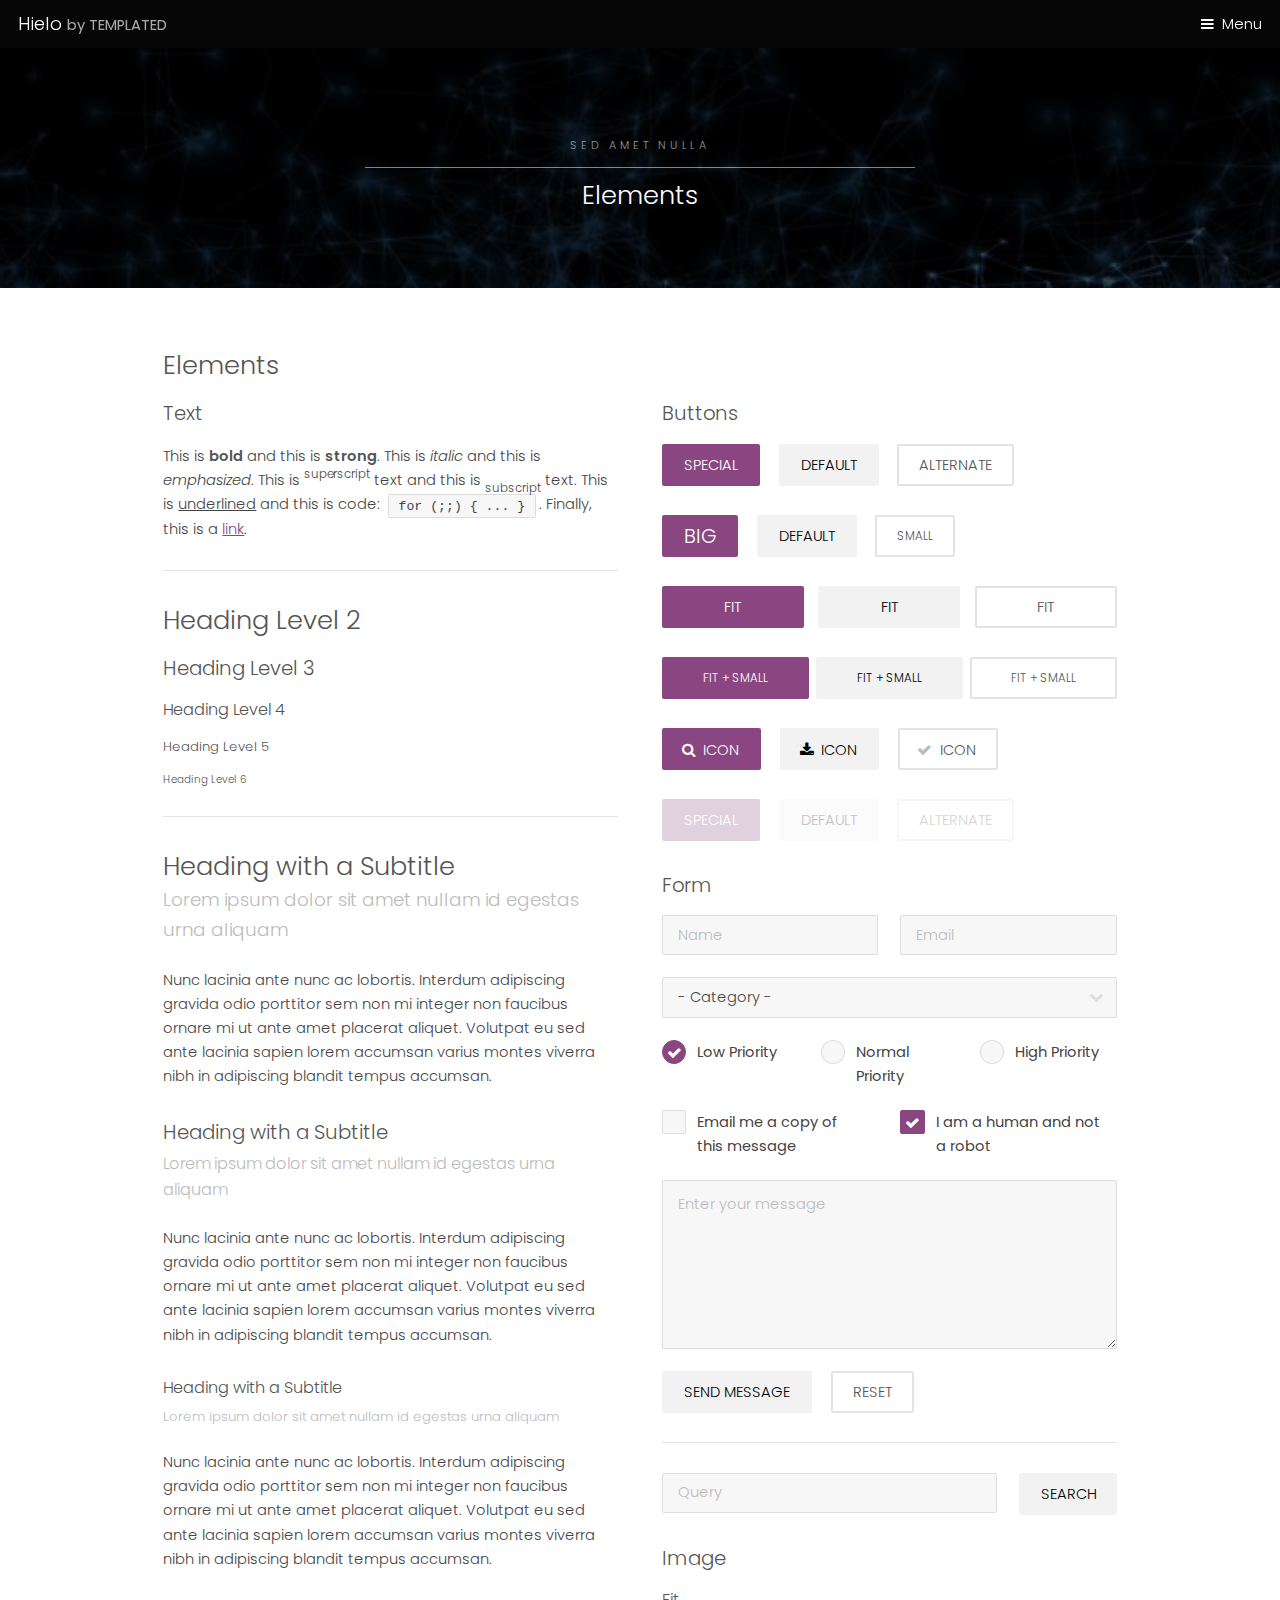
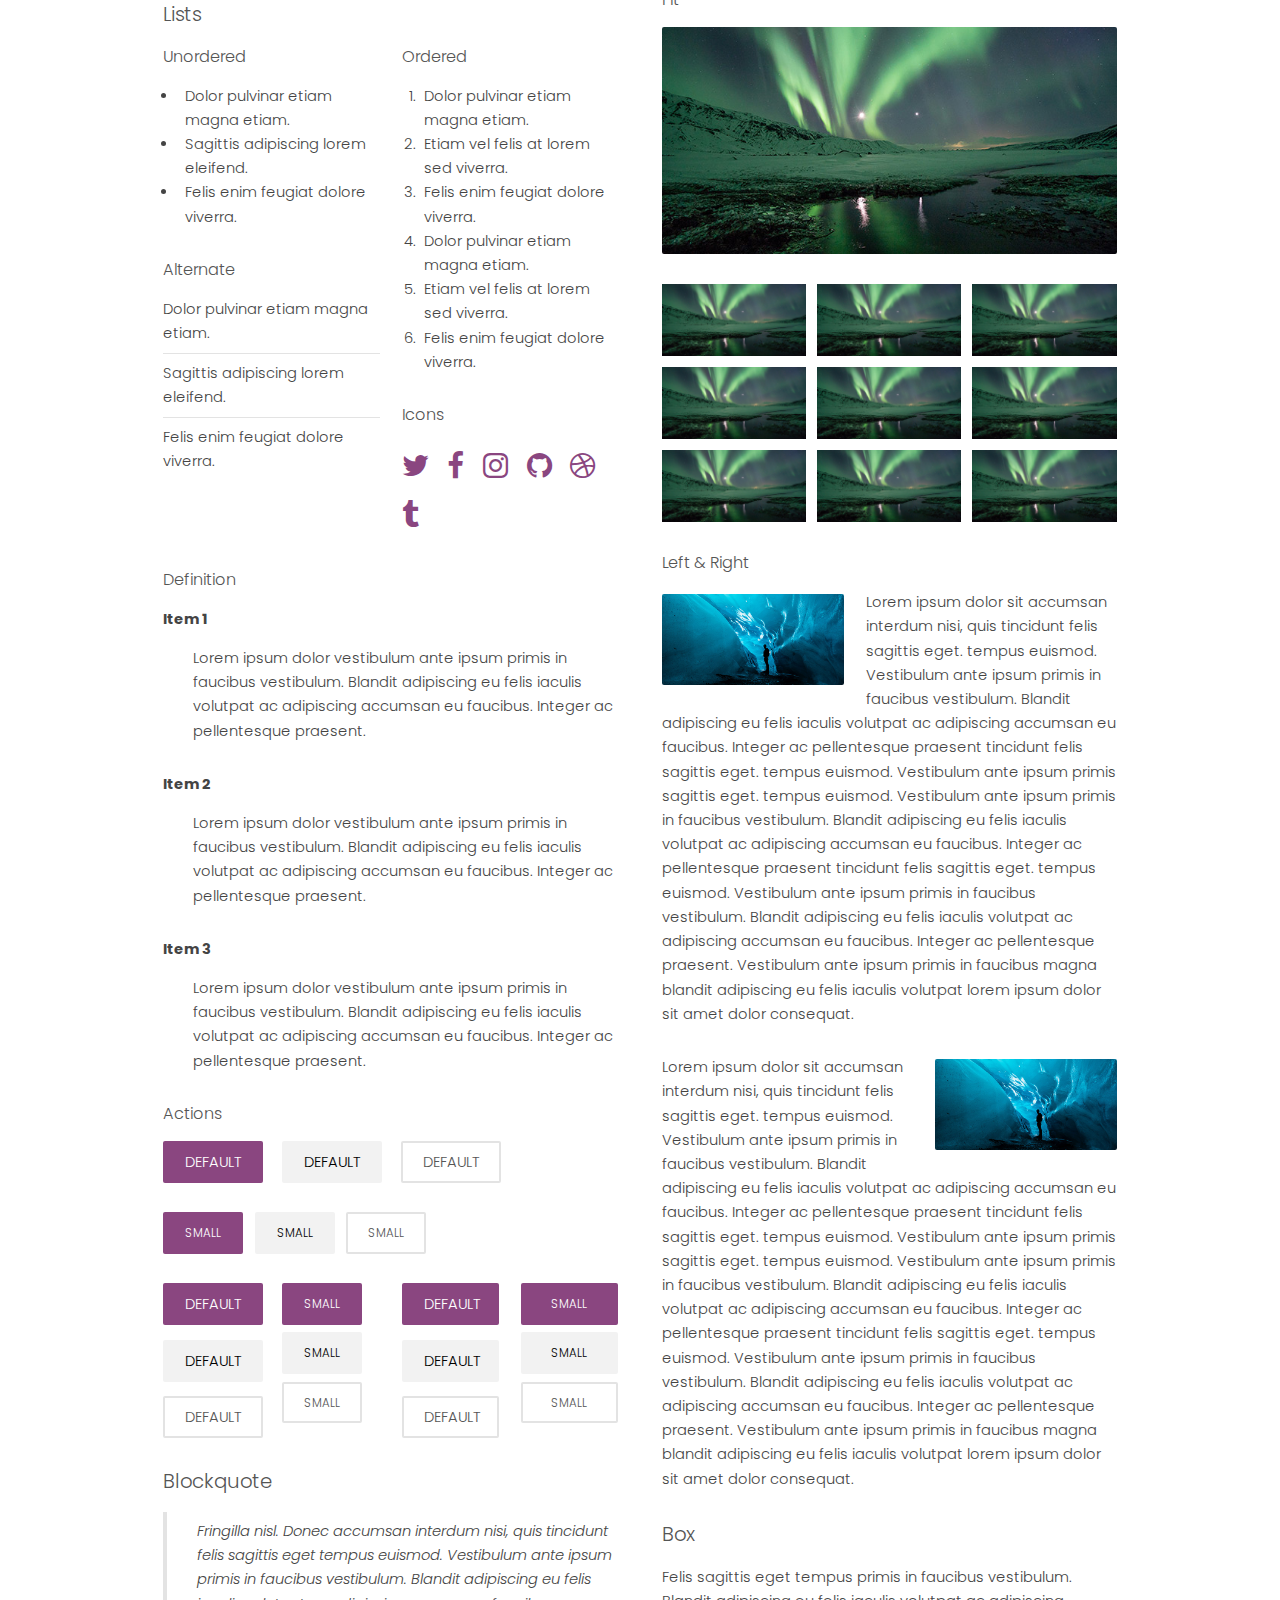
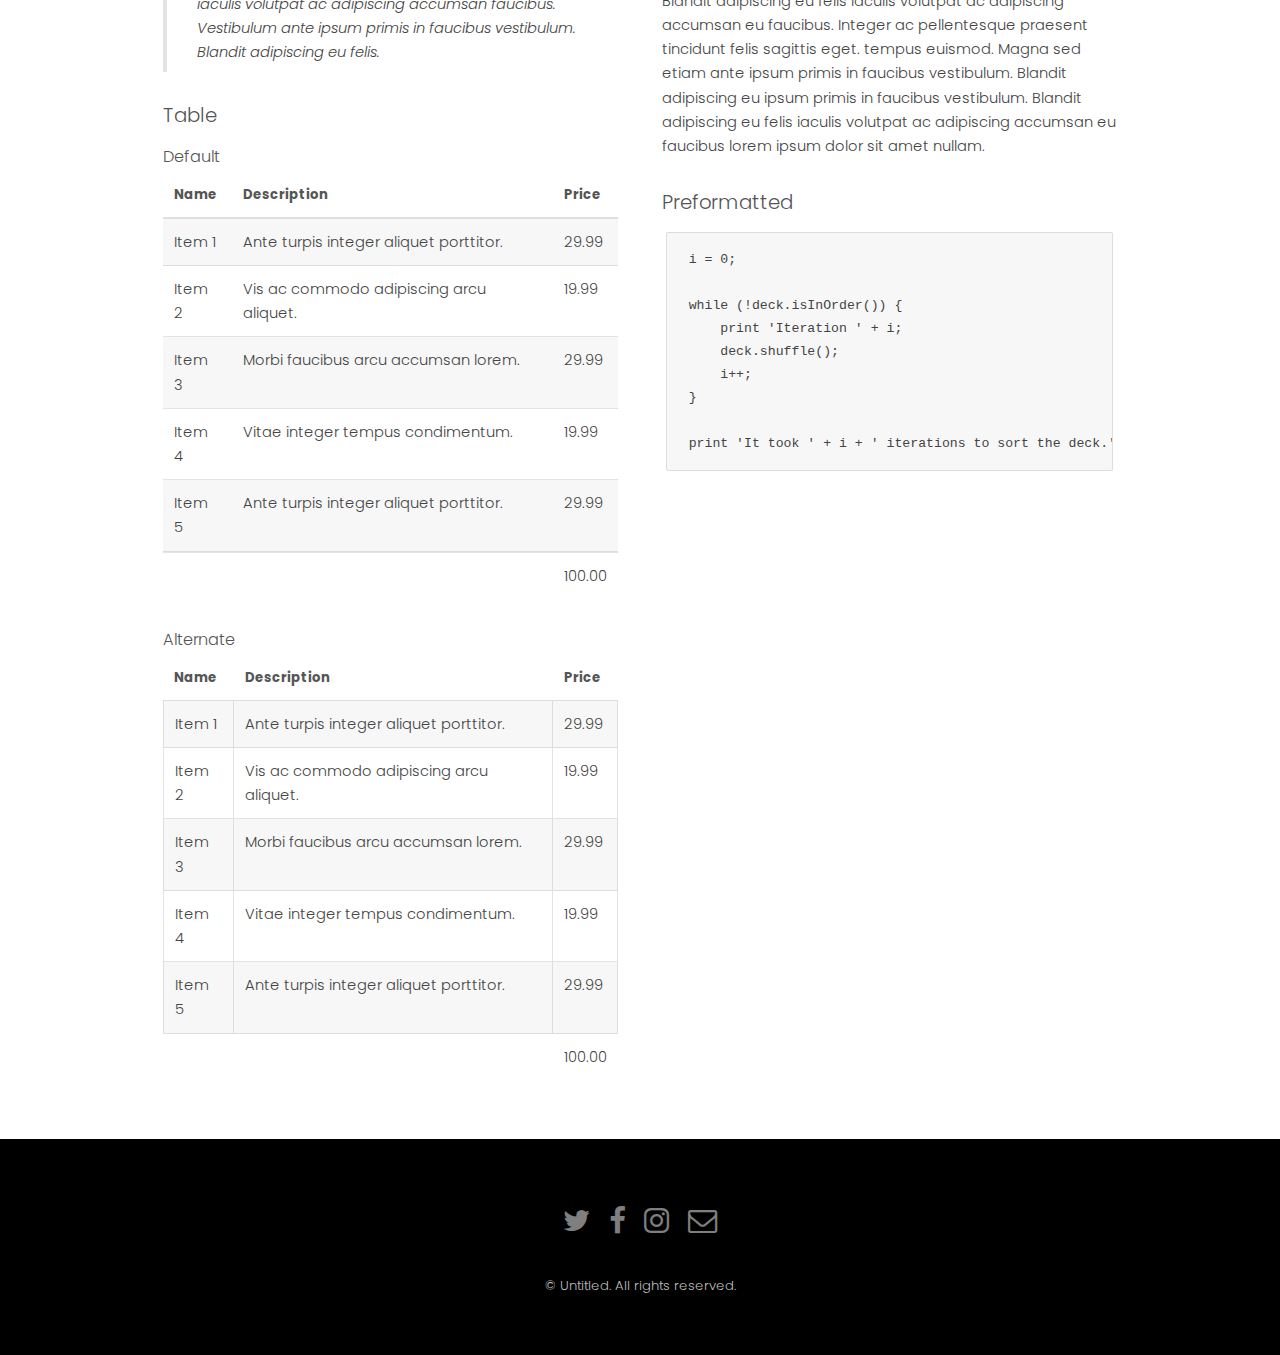
<file: templates/elements.html>
<!DOCTYPE HTML>
<!--
	Hielo by TEMPLATED
	templated.co @templatedco
	Released for free under the Creative Commons Attribution 3.0 license (templated.co/license)
-->
<html>
	<head>
		<title>Hielo by TEMPLATED</title>
		<meta charset="utf-8" />
		<meta name="viewport" content="width=device-width, initial-scale=1" />
		<link rel="stylesheet" href="../static/styles/main.css" />
	</head>
	<body class="subpage">

		<!-- Header -->
			<header id="header">
				<div class="logo"><a href="index.html">Hielo <span>by TEMPLATED</span></a></div>
				<a href="#menu">Menu</a>
			</header>

		<!-- Nav -->
			<nav id="menu">
				<ul class="links">
					<li><a href="index.html">Home</a></li>
					<li><a href="generic.html">Generic</a></li>
					<li><a href="elements.html">Elements</a></li>
				</ul>
			</nav>

		<!-- One -->
			<section id="One" class="wrapper style3">
				<div class="inner">
					<header class="align-center">
						<p>Sed amet nulla</p>
						<h2>Elements</h2>
					</header>
				</div>
			</section>

		<!-- Main -->
			<div id="main" class="container">

				<!-- Elements -->
					<h2 id="elements">Elements</h2>
					<div class="row 200%">
						<div class="6u 12u$(medium)">

							<!-- Text stuff -->
								<h3>Text</h3>
								<p>This is <b>bold</b> and this is <strong>strong</strong>. This is <i>italic</i> and this is <em>emphasized</em>.
								This is <sup>superscript</sup> text and this is <sub>subscript</sub> text.
								This is <u>underlined</u> and this is code: <code>for (;;) { ... }</code>.
								Finally, this is a <a href="#">link</a>.</p>
								<hr />
								<h2>Heading Level 2</h2>
								<h3>Heading Level 3</h3>
								<h4>Heading Level 4</h4>
								<h5>Heading Level 5</h5>
								<h6>Heading Level 6</h6>
								<hr />
								<header>
									<h2>Heading with a Subtitle</h2>
									<p>Lorem ipsum dolor sit amet nullam id egestas urna aliquam</p>
								</header>
								<p>Nunc lacinia ante nunc ac lobortis. Interdum adipiscing gravida odio porttitor sem non mi integer non faucibus ornare mi ut ante amet placerat aliquet. Volutpat eu sed ante lacinia sapien lorem accumsan varius montes viverra nibh in adipiscing blandit tempus accumsan.</p>
								<header>
									<h3>Heading with a Subtitle</h3>
									<p>Lorem ipsum dolor sit amet nullam id egestas urna aliquam</p>
								</header>
								<p>Nunc lacinia ante nunc ac lobortis. Interdum adipiscing gravida odio porttitor sem non mi integer non faucibus ornare mi ut ante amet placerat aliquet. Volutpat eu sed ante lacinia sapien lorem accumsan varius montes viverra nibh in adipiscing blandit tempus accumsan.</p>
								<header>
									<h4>Heading with a Subtitle</h4>
									<p>Lorem ipsum dolor sit amet nullam id egestas urna aliquam</p>
								</header>
								<p>Nunc lacinia ante nunc ac lobortis. Interdum adipiscing gravida odio porttitor sem non mi integer non faucibus ornare mi ut ante amet placerat aliquet. Volutpat eu sed ante lacinia sapien lorem accumsan varius montes viverra nibh in adipiscing blandit tempus accumsan.</p>

							<!-- Lists -->
								<h3>Lists</h3>
								<div class="row">
									<div class="6u 12u$(small)">

										<h4>Unordered</h4>
										<ul>
											<li>Dolor pulvinar etiam magna etiam.</li>
											<li>Sagittis adipiscing lorem eleifend.</li>
											<li>Felis enim feugiat dolore viverra.</li>
										</ul>

										<h4>Alternate</h4>
										<ul class="alt">
											<li>Dolor pulvinar etiam magna etiam.</li>
											<li>Sagittis adipiscing lorem eleifend.</li>
											<li>Felis enim feugiat dolore viverra.</li>
										</ul>

									</div>
									<div class="6u$ 12u$(small)">

										<h4>Ordered</h4>
										<ol>
											<li>Dolor pulvinar etiam magna etiam.</li>
											<li>Etiam vel felis at lorem sed viverra.</li>
											<li>Felis enim feugiat dolore viverra.</li>
											<li>Dolor pulvinar etiam magna etiam.</li>
											<li>Etiam vel felis at lorem sed viverra.</li>
											<li>Felis enim feugiat dolore viverra.</li>
										</ol>

										<h4>Icons</h4>
										<ul class="icons">
											<li><a href="#" class="icon fa-twitter"><span class="label">Twitter</span></a></li>
											<li><a href="#" class="icon fa-facebook"><span class="label">Facebook</span></a></li>
											<li><a href="#" class="icon fa-instagram"><span class="label">Instagram</span></a></li>
											<li><a href="#" class="icon fa-github"><span class="label">Github</span></a></li>
											<li><a href="#" class="icon fa-dribbble"><span class="label">Dribbble</span></a></li>
											<li><a href="#" class="icon fa-tumblr"><span class="label">Tumblr</span></a></li>
										</ul>

									</div>
								</div>
								<h4>Definition</h4>
								<dl>
									<dt>Item 1</dt>
									<dd>
										<p>Lorem ipsum dolor vestibulum ante ipsum primis in faucibus vestibulum. Blandit adipiscing eu felis iaculis volutpat ac adipiscing accumsan eu faucibus. Integer ac pellentesque praesent.</p>
									</dd>
									<dt>Item 2</dt>
									<dd>
										<p>Lorem ipsum dolor vestibulum ante ipsum primis in faucibus vestibulum. Blandit adipiscing eu felis iaculis volutpat ac adipiscing accumsan eu faucibus. Integer ac pellentesque praesent.</p>
									</dd>
									<dt>Item 3</dt>
									<dd>
										<p>Lorem ipsum dolor vestibulum ante ipsum primis in faucibus vestibulum. Blandit adipiscing eu felis iaculis volutpat ac adipiscing accumsan eu faucibus. Integer ac pellentesque praesent.</p>
									</dd>
								</dl>

								<h4>Actions</h4>
								<ul class="actions">
									<li><a href="#" class="button special">Default</a></li>
									<li><a href="#" class="button">Default</a></li>
									<li><a href="#" class="button alt">Default</a></li>
								</ul>
								<ul class="actions small">
									<li><a href="#" class="button special small">Small</a></li>
									<li><a href="#" class="button small">Small</a></li>
									<li><a href="#" class="button alt small">Small</a></li>
								</ul>
								<div class="row">
									<div class="3u 12u$(small)">
										<ul class="actions vertical">
											<li><a href="#" class="button special">Default</a></li>
											<li><a href="#" class="button">Default</a></li>
											<li><a href="#" class="button alt">Default</a></li>
										</ul>
									</div>
									<div class="3u 12u$(small)">
										<ul class="actions vertical small">
											<li><a href="#" class="button special small">Small</a></li>
											<li><a href="#" class="button small">Small</a></li>
											<li><a href="#" class="button alt small">Small</a></li>
										</ul>
									</div>
									<div class="3u 12u$(small)">
										<ul class="actions vertical">
											<li><a href="#" class="button special fit">Default</a></li>
											<li><a href="#" class="button fit">Default</a></li>
											<li><a href="#" class="button alt fit">Default</a></li>
										</ul>
									</div>
									<div class="3u$ 12u$(small)">
										<ul class="actions vertical small">
											<li><a href="#" class="button special small fit">Small</a></li>
											<li><a href="#" class="button small fit">Small</a></li>
											<li><a href="#" class="button alt small fit">Small</a></li>
										</ul>
									</div>
								</div>

							<!-- Blockquote -->
								<h3>Blockquote</h3>
								<blockquote>Fringilla nisl. Donec accumsan interdum nisi, quis tincidunt felis sagittis eget tempus euismod. Vestibulum ante ipsum primis in faucibus vestibulum. Blandit adipiscing eu felis iaculis volutpat ac adipiscing accumsan faucibus. Vestibulum ante ipsum primis in faucibus vestibulum. Blandit adipiscing eu felis.</blockquote>

							<!-- Table -->
								<h3>Table</h3>

								<h4>Default</h4>
								<div class="table-wrapper">
									<table>
										<thead>
											<tr>
												<th>Name</th>
												<th>Description</th>
												<th>Price</th>
											</tr>
										</thead>
										<tbody>
											<tr>
												<td>Item 1</td>
												<td>Ante turpis integer aliquet porttitor.</td>
												<td>29.99</td>
											</tr>
											<tr>
												<td>Item 2</td>
												<td>Vis ac commodo adipiscing arcu aliquet.</td>
												<td>19.99</td>
											</tr>
											<tr>
												<td>Item 3</td>
												<td> Morbi faucibus arcu accumsan lorem.</td>
												<td>29.99</td>
											</tr>
											<tr>
												<td>Item 4</td>
												<td>Vitae integer tempus condimentum.</td>
												<td>19.99</td>
											</tr>
											<tr>
												<td>Item 5</td>
												<td>Ante turpis integer aliquet porttitor.</td>
												<td>29.99</td>
											</tr>
										</tbody>
										<tfoot>
											<tr>
												<td colspan="2"></td>
												<td>100.00</td>
											</tr>
										</tfoot>
									</table>
								</div>

								<h4>Alternate</h4>
								<div class="table-wrapper">
									<table class="alt">
										<thead>
											<tr>
												<th>Name</th>
												<th>Description</th>
												<th>Price</th>
											</tr>
										</thead>
										<tbody>
											<tr>
												<td>Item 1</td>
												<td>Ante turpis integer aliquet porttitor.</td>
												<td>29.99</td>
											</tr>
											<tr>
												<td>Item 2</td>
												<td>Vis ac commodo adipiscing arcu aliquet.</td>
												<td>19.99</td>
											</tr>
											<tr>
												<td>Item 3</td>
												<td> Morbi faucibus arcu accumsan lorem.</td>
												<td>29.99</td>
											</tr>
											<tr>
												<td>Item 4</td>
												<td>Vitae integer tempus condimentum.</td>
												<td>19.99</td>
											</tr>
											<tr>
												<td>Item 5</td>
												<td>Ante turpis integer aliquet porttitor.</td>
												<td>29.99</td>
											</tr>
										</tbody>
										<tfoot>
											<tr>
												<td colspan="2"></td>
												<td>100.00</td>
											</tr>
										</tfoot>
									</table>
								</div>

						</div>
						<div class="6u$ 12u$(medium)">

							<!-- Buttons -->
								<h3>Buttons</h3>
								<ul class="actions">
									<li><a href="#" class="button special">Special</a></li>
									<li><a href="#" class="button">Default</a></li>
									<li><a href="#" class="button alt">Alternate</a></li>
								</ul>
								<ul class="actions">
									<li><a href="#" class="button special big">Big</a></li>
									<li><a href="#" class="button">Default</a></li>
									<li><a href="#" class="button alt small">Small</a></li>
								</ul>
								<ul class="actions fit">
									<li><a href="#" class="button special fit">Fit</a></li>
									<li><a href="#" class="button fit">Fit</a></li>
									<li><a href="#" class="button alt fit">Fit</a></li>
								</ul>
								<ul class="actions fit small">
									<li><a href="#" class="button special fit small">Fit + Small</a></li>
									<li><a href="#" class="button fit small">Fit + Small</a></li>
									<li><a href="#" class="button alt fit small">Fit + Small</a></li>
								</ul>
								<ul class="actions">
									<li><a href="#" class="button special icon fa-search">Icon</a></li>
									<li><a href="#" class="button icon fa-download">Icon</a></li>
									<li><a href="#" class="button alt icon fa-check">Icon</a></li>
								</ul>
								<ul class="actions">
									<li><span class="button special disabled">Special</span></li>
									<li><span class="button disabled">Default</span></li>
									<li><span class="button alt disabled">Alternate</span></li>
								</ul>

							<!-- Form -->
								<h3>Form</h3>

								<form method="post" action="#">
									<div class="row uniform">
										<div class="6u 12u$(xsmall)">
											<input type="text" name="name" id="name" value="" placeholder="Name" />
										</div>
										<div class="6u$ 12u$(xsmall)">
											<input type="email" name="email" id="email" value="" placeholder="Email" />
										</div>
										<!-- Break -->
										<div class="12u$">
											<div class="select-wrapper">
												<select name="category" id="category">
													<option value="">- Category -</option>
													<option value="1">Manufacturing</option>
													<option value="1">Shipping</option>
													<option value="1">Administration</option>
													<option value="1">Human Resources</option>
												</select>
											</div>
										</div>
										<!-- Break -->
										<div class="4u 12u$(small)">
											<input type="radio" id="priority-low" name="priority" checked>
											<label for="priority-low">Low Priority</label>
										</div>
										<div class="4u 12u$(small)">
											<input type="radio" id="priority-normal" name="priority">
											<label for="priority-normal">Normal Priority</label>
										</div>
										<div class="4u$ 12u$(small)">
											<input type="radio" id="priority-high" name="priority">
											<label for="priority-high">High Priority</label>
										</div>
										<!-- Break -->
										<div class="6u 12u$(small)">
											<input type="checkbox" id="copy" name="copy">
											<label for="copy">Email me a copy of this message</label>
										</div>
										<div class="6u$ 12u$(small)">
											<input type="checkbox" id="human" name="human" checked>
											<label for="human">I am a human and not a robot</label>
										</div>
										<!-- Break -->
										<div class="12u$">
											<textarea name="message" id="message" placeholder="Enter your message" rows="6"></textarea>
										</div>
										<!-- Break -->
										<div class="12u$">
											<ul class="actions">
												<li><input type="submit" value="Send Message" /></li>
												<li><input type="reset" value="Reset" class="alt" /></li>
											</ul>
										</div>
									</div>
								</form>

								<hr />

								<form method="post" action="#">
									<div class="row uniform">
										<div class="9u 12u$(small)">
											<input type="text" name="query" id="query" value="" placeholder="Query" />
										</div>
										<div class="3u$ 12u$(small)">
											<input type="submit" value="Search" class="fit" />
										</div>
									</div>
								</form>

							<!-- Image -->
								<h3>Image</h3>

								<h4>Fit</h4>
								<span class="image fit"><img src="../static/images/pic01.jpg" alt="" /></span>
								<div class="box alt">
									<div class="row 50% uniform">
										<div class="4u"><span class="image fit"><img src="../static/images/pic01.jpg" alt="" /></span></div>
										<div class="4u"><span class="image fit"><img src="../static/images/pic01.jpg" alt="" /></span></div>
										<div class="4u$"><span class="image fit"><img src="../static/images/pic01.jpg" alt="" /></span></div>
										<!-- Break -->
										<div class="4u"><span class="image fit"><img src="../static/images/pic01.jpg" alt="" /></span></div>
										<div class="4u"><span class="image fit"><img src="../static/images/pic01.jpg" alt="" /></span></div>
										<div class="4u$"><span class="image fit"><img src="../static/images/pic01.jpg" alt="" /></span></div>
										<!-- Break -->
										<div class="4u"><span class="image fit"><img src="../static/images/pic01.jpg" alt="" /></span></div>
										<div class="4u"><span class="image fit"><img src="../static/images/pic01.jpg" alt="" /></span></div>
										<div class="4u$"><span class="image fit"><img src="../static/images/pic01.jpg" alt="" /></span></div>
									</div>
								</div>

								<h4>Left &amp; Right</h4>
								<p><span class="image left"><img src="../static/images/pic02.jpg" alt="" /></span>Lorem ipsum dolor sit accumsan interdum nisi, quis tincidunt felis sagittis eget. tempus euismod. Vestibulum ante ipsum primis in faucibus vestibulum. Blandit adipiscing eu felis iaculis volutpat ac adipiscing accumsan eu faucibus. Integer ac pellentesque praesent tincidunt felis sagittis eget. tempus euismod. Vestibulum ante ipsum primis sagittis eget. tempus euismod. Vestibulum ante ipsum primis in faucibus vestibulum. Blandit adipiscing eu felis iaculis volutpat ac adipiscing accumsan eu faucibus. Integer ac pellentesque praesent tincidunt felis sagittis eget. tempus euismod. Vestibulum ante ipsum primis in faucibus vestibulum. Blandit adipiscing eu felis iaculis volutpat ac adipiscing accumsan eu faucibus. Integer ac pellentesque praesent. Vestibulum ante ipsum primis in faucibus magna blandit adipiscing eu felis iaculis volutpat lorem ipsum dolor sit amet dolor consequat.</p>
								<p><span class="image right"><img src="../static/images/pic02.jpg" alt="" /></span>Lorem ipsum dolor sit accumsan interdum nisi, quis tincidunt felis sagittis eget. tempus euismod. Vestibulum ante ipsum primis in faucibus vestibulum. Blandit adipiscing eu felis iaculis volutpat ac adipiscing accumsan eu faucibus. Integer ac pellentesque praesent tincidunt felis sagittis eget. tempus euismod. Vestibulum ante ipsum primis sagittis eget. tempus euismod. Vestibulum ante ipsum primis in faucibus vestibulum. Blandit adipiscing eu felis iaculis volutpat ac adipiscing accumsan eu faucibus. Integer ac pellentesque praesent tincidunt felis sagittis eget. tempus euismod. Vestibulum ante ipsum primis in faucibus vestibulum. Blandit adipiscing eu felis iaculis volutpat ac adipiscing accumsan eu faucibus. Integer ac pellentesque praesent. Vestibulum ante ipsum primis in faucibus magna blandit adipiscing eu felis iaculis volutpat lorem ipsum dolor sit amet dolor consequat.</p>

							<!-- Box -->
								<h3>Box</h3>
								<div class="box">
									<p>Felis sagittis eget tempus primis in faucibus vestibulum. Blandit adipiscing eu felis iaculis volutpat ac adipiscing accumsan eu faucibus. Integer ac pellentesque praesent tincidunt felis sagittis eget. tempus euismod. Magna sed etiam ante ipsum primis in faucibus vestibulum. Blandit adipiscing eu ipsum primis in faucibus vestibulum. Blandit adipiscing eu felis iaculis volutpat ac adipiscing accumsan eu faucibus lorem ipsum dolor sit amet nullam.</p>
								</div>

							<!-- Preformatted Code -->
								<h3>Preformatted</h3>
								<pre><code>i = 0;

while (!deck.isInOrder()) {
    print 'Iteration ' + i;
    deck.shuffle();
    i++;
}

print 'It took ' + i + ' iterations to sort the deck.';
</code></pre>

						</div>
					</div>

			</div>

		<!-- Footer -->
			<footer id="footer">
				<div class="container">
					<ul class="icons">
						<li><a href="#" class="icon fa-twitter"><span class="label">Twitter</span></a></li>
						<li><a href="#" class="icon fa-facebook"><span class="label">Facebook</span></a></li>
						<li><a href="#" class="icon fa-instagram"><span class="label">Instagram</span></a></li>
						<li><a href="#" class="icon fa-envelope-o"><span class="label">Email</span></a></li>
					</ul>
				</div>
				<div class="copyright">
					&copy; Untitled. All rights reserved.
				</div>
			</footer>

		<!-- Scripts -->
			<script src="../static/scripts/jquery.min.js"></script>
			<script src="../static/scripts/jquery.scrollex.min.js"></script>
			<script src="../static/scripts/skel.min.js"></script>
			<script src="../static/scripts/util.js"></script>
			<script src="../static/scripts/main.js"></script>

	</body>
</html>
</file>
<file: static/styles/main.css>
@charset "UTF-8";
@import url(font-awesome.min.css);
@import url("https://fonts.googleapis.com/css?family=Poppins:300,400,500,600,700");

/*
	Hielo by TEMPLATED
	templated.co @templatedco
	Released for free under the Creative Commons Attribution 3.0 license (templated.co/license)
*/

/* Reset */

	html, body, div, span, applet, object, iframe, h1, h2, h3, h4, h5, h6, p, blockquote, pre, a, abbr, acronym, address, big, cite, code, del, dfn, em, img, ins, kbd, q, s, samp, small, strike, strong, sub, sup, tt, var, b, u, i, center, dl, dt, dd, ol, ul, li, fieldset, form, label, legend, table, caption, tbody, tfoot, thead, tr, th, td, article, aside, canvas, details, embed, figure, figcaption, footer, header, hgroup, menu, nav, output, ruby, section, summary, time, mark, audio, video {
		margin: 0;
		padding: 0;
		border: 0;
		font-size: 100%;
		font: inherit;
		vertical-align: baseline;
	}

	article, aside, details, figcaption, figure, footer, header, hgroup, menu, nav, section {
		display: block;
	}

	body {
		line-height: 1;
	}

	ol, ul {
		list-style: none;
	}

	blockquote, q {
		quotes: none;
	}

	blockquote:before, blockquote:after, q:before, q:after {
		content: '';
		content: none;
	}

	table {
		border-collapse: collapse;
		border-spacing: 0;
	}

	body {
		-webkit-text-size-adjust: none;
	}

/* Box Model */

	*, *:before, *:after {
		-moz-box-sizing: border-box;
		-webkit-box-sizing: border-box;
		box-sizing: border-box;
	}

/* Containers */

	.container {
		margin-left: auto;
		margin-right: auto;
	}

	.container.\31 25\25 {
		width: 100%;
		max-width: 100rem;
		min-width: 80rem;
	}

	.container.\37 5\25 {
		width: 60rem;
	}

	.container.\35 0\25 {
		width: 40rem;
	}

	.container.\32 5\25 {
		width: 20rem;
	}

	.container {
		width: 80rem;
	}

	@media screen and (max-width: 1680px) {

		.container.\31 25\25 {
			width: 100%;
			max-width: 100rem;
			min-width: 80rem;
		}

		.container.\37 5\25 {
			width: 60rem;
		}

		.container.\35 0\25 {
			width: 40rem;
		}

		.container.\32 5\25 {
			width: 20rem;
		}

		.container {
			width: 80rem;
		}

	}

	@media screen and (max-width: 1280px) {

		.container.\31 25\25 {
			width: 100%;
			max-width: 81.25rem;
			min-width: 65rem;
		}

		.container.\37 5\25 {
			width: 48.75rem;
		}

		.container.\35 0\25 {
			width: 32.5rem;
		}

		.container.\32 5\25 {
			width: 16.25rem;
		}

		.container {
			width: 65rem;
		}

	}

	@media screen and (max-width: 980px) {

		.container.\31 25\25 {
			width: 100%;
			max-width: 112.5%;
			min-width: 90%;
		}

		.container.\37 5\25 {
			width: 67.5%;
		}

		.container.\35 0\25 {
			width: 45%;
		}

		.container.\32 5\25 {
			width: 22.5%;
		}

		.container {
			width: 90%;
		}

	}

	@media screen and (max-width: 736px) {

		.container.\31 25\25 {
			width: 100%;
			max-width: 112.5%;
			min-width: 90%;
		}

		.container.\37 5\25 {
			width: 67.5%;
		}

		.container.\35 0\25 {
			width: 45%;
		}

		.container.\32 5\25 {
			width: 22.5%;
		}

		.container {
			width: 90% !important;
		}

	}

	@media screen and (max-width: 480px) {

		.container.\31 25\25 {
			width: 100%;
			max-width: 112.5%;
			min-width: 90%;
		}

		.container.\37 5\25 {
			width: 67.5%;
		}

		.container.\35 0\25 {
			width: 45%;
		}

		.container.\32 5\25 {
			width: 22.5%;
		}

		.container {
			width: 90% !important;
		}

	}

/* Grid */

	.row {
		border-bottom: solid 1px transparent;
		-moz-box-sizing: border-box;
		-webkit-box-sizing: border-box;
		box-sizing: border-box;
	}

	.row > * {
		float: left;
		-moz-box-sizing: border-box;
		-webkit-box-sizing: border-box;
		box-sizing: border-box;
	}

	.row:after, .row:before {
		content: '';
		display: block;
		clear: both;
		height: 0;
	}

	.row.uniform > * > :first-child {
		margin-top: 0;
	}

	.row.uniform > * > :last-child {
		margin-bottom: 0;
	}

	.row.\30 \25 > * {
		padding: 0 0 0 0rem;
	}

	.row.\30 \25 {
		margin: 0 0 -1px 0rem;
	}

	.row.uniform.\30 \25 > * {
		padding: 0rem 0 0 0rem;
	}

	.row.uniform.\30 \25 {
		margin: 0rem 0 -1px 0rem;
	}

	.row > * {
		padding: 0 0 0 2rem;
	}

	.row {
		margin: 0 0 -1px -2rem;
	}

	.row.uniform > * {
		padding: 2rem 0 0 2rem;
	}

	.row.uniform {
		margin: -2rem 0 -1px -2rem;
	}

	.row.\32 00\25 > * {
		padding: 0 0 0 4rem;
	}

	.row.\32 00\25 {
		margin: 0 0 -1px -4rem;
	}

	.row.uniform.\32 00\25 > * {
		padding: 4rem 0 0 4rem;
	}

	.row.uniform.\32 00\25 {
		margin: -4rem 0 -1px -4rem;
	}

	.row.\31 50\25 > * {
		padding: 0 0 0 3rem;
	}

	.row.\31 50\25 {
		margin: 0 0 -1px -3rem;
	}

	.row.uniform.\31 50\25 > * {
		padding: 3rem 0 0 3rem;
	}

	.row.uniform.\31 50\25 {
		margin: -3rem 0 -1px -3rem;
	}

	.row.\35 0\25 > * {
		padding: 0 0 0 1rem;
	}

	.row.\35 0\25 {
		margin: 0 0 -1px -1rem;
	}

	.row.uniform.\35 0\25 > * {
		padding: 1rem 0 0 1rem;
	}

	.row.uniform.\35 0\25 {
		margin: -1rem 0 -1px -1rem;
	}

	.row.\32 5\25 > * {
		padding: 0 0 0 0.5rem;
	}

	.row.\32 5\25 {
		margin: 0 0 -1px -0.5rem;
	}

	.row.uniform.\32 5\25 > * {
		padding: 0.5rem 0 0 0.5rem;
	}

	.row.uniform.\32 5\25 {
		margin: -0.5rem 0 -1px -0.5rem;
	}

	.\31 2u, .\31 2u\24 {
		width: 100%;
		clear: none;
		margin-left: 0;
	}

	.\31 1u, .\31 1u\24 {
		width: 91.6666666667%;
		clear: none;
		margin-left: 0;
	}

	.\31 0u, .\31 0u\24 {
		width: 83.3333333333%;
		clear: none;
		margin-left: 0;
	}

	.\39 u, .\39 u\24 {
		width: 75%;
		clear: none;
		margin-left: 0;
	}

	.\38 u, .\38 u\24 {
		width: 66.6666666667%;
		clear: none;
		margin-left: 0;
	}

	.\37 u, .\37 u\24 {
		width: 58.3333333333%;
		clear: none;
		margin-left: 0;
	}

	.\36 u, .\36 u\24 {
		width: 50%;
		clear: none;
		margin-left: 0;
	}

	.\35 u, .\35 u\24 {
		width: 41.6666666667%;
		clear: none;
		margin-left: 0;
	}

	.\34 u, .\34 u\24 {
		width: 33.3333333333%;
		clear: none;
		margin-left: 0;
	}

	.\33 u, .\33 u\24 {
		width: 25%;
		clear: none;
		margin-left: 0;
	}

	.\32 u, .\32 u\24 {
		width: 16.6666666667%;
		clear: none;
		margin-left: 0;
	}

	.\31 u, .\31 u\24 {
		width: 8.3333333333%;
		clear: none;
		margin-left: 0;
	}

	.\31 2u\24 + *,
	.\31 1u\24 + *,
	.\31 0u\24 + *,
	.\39 u\24 + *,
	.\38 u\24 + *,
	.\37 u\24 + *,
	.\36 u\24 + *,
	.\35 u\24 + *,
	.\34 u\24 + *,
	.\33 u\24 + *,
	.\32 u\24 + *,
	.\31 u\24 + * {
		clear: left;
	}

	.\-11u {
		margin-left: 91.66667%;
	}

	.\-10u {
		margin-left: 83.33333%;
	}

	.\-9u {
		margin-left: 75%;
	}

	.\-8u {
		margin-left: 66.66667%;
	}

	.\-7u {
		margin-left: 58.33333%;
	}

	.\-6u {
		margin-left: 50%;
	}

	.\-5u {
		margin-left: 41.66667%;
	}

	.\-4u {
		margin-left: 33.33333%;
	}

	.\-3u {
		margin-left: 25%;
	}

	.\-2u {
		margin-left: 16.66667%;
	}

	.\-1u {
		margin-left: 8.33333%;
	}

	@media screen and (max-width: 1680px) {

		.row > * {
			padding: 0 0 0 2rem;
		}

		.row {
			margin: 0 0 -1px -2rem;
		}

		.row.uniform > * {
			padding: 2rem 0 0 2rem;
		}

		.row.uniform {
			margin: -2rem 0 -1px -2rem;
		}

		.row.\32 00\25 > * {
			padding: 0 0 0 4rem;
		}

		.row.\32 00\25 {
			margin: 0 0 -1px -4rem;
		}

		.row.uniform.\32 00\25 > * {
			padding: 4rem 0 0 4rem;
		}

		.row.uniform.\32 00\25 {
			margin: -4rem 0 -1px -4rem;
		}

		.row.\31 50\25 > * {
			padding: 0 0 0 3rem;
		}

		.row.\31 50\25 {
			margin: 0 0 -1px -3rem;
		}

		.row.uniform.\31 50\25 > * {
			padding: 3rem 0 0 3rem;
		}

		.row.uniform.\31 50\25 {
			margin: -3rem 0 -1px -3rem;
		}

		.row.\35 0\25 > * {
			padding: 0 0 0 1rem;
		}

		.row.\35 0\25 {
			margin: 0 0 -1px -1rem;
		}

		.row.uniform.\35 0\25 > * {
			padding: 1rem 0 0 1rem;
		}

		.row.uniform.\35 0\25 {
			margin: -1rem 0 -1px -1rem;
		}

		.row.\32 5\25 > * {
			padding: 0 0 0 0.5rem;
		}

		.row.\32 5\25 {
			margin: 0 0 -1px -0.5rem;
		}

		.row.uniform.\32 5\25 > * {
			padding: 0.5rem 0 0 0.5rem;
		}

		.row.uniform.\32 5\25 {
			margin: -0.5rem 0 -1px -0.5rem;
		}

		.\31 2u\28xlarge\29, .\31 2u\24\28xlarge\29 {
			width: 100%;
			clear: none;
			margin-left: 0;
		}

		.\31 1u\28xlarge\29, .\31 1u\24\28xlarge\29 {
			width: 91.6666666667%;
			clear: none;
			margin-left: 0;
		}

		.\31 0u\28xlarge\29, .\31 0u\24\28xlarge\29 {
			width: 83.3333333333%;
			clear: none;
			margin-left: 0;
		}

		.\39 u\28xlarge\29, .\39 u\24\28xlarge\29 {
			width: 75%;
			clear: none;
			margin-left: 0;
		}

		.\38 u\28xlarge\29, .\38 u\24\28xlarge\29 {
			width: 66.6666666667%;
			clear: none;
			margin-left: 0;
		}

		.\37 u\28xlarge\29, .\37 u\24\28xlarge\29 {
			width: 58.3333333333%;
			clear: none;
			margin-left: 0;
		}

		.\36 u\28xlarge\29, .\36 u\24\28xlarge\29 {
			width: 50%;
			clear: none;
			margin-left: 0;
		}

		.\35 u\28xlarge\29, .\35 u\24\28xlarge\29 {
			width: 41.6666666667%;
			clear: none;
			margin-left: 0;
		}

		.\34 u\28xlarge\29, .\34 u\24\28xlarge\29 {
			width: 33.3333333333%;
			clear: none;
			margin-left: 0;
		}

		.\33 u\28xlarge\29, .\33 u\24\28xlarge\29 {
			width: 25%;
			clear: none;
			margin-left: 0;
		}

		.\32 u\28xlarge\29, .\32 u\24\28xlarge\29 {
			width: 16.6666666667%;
			clear: none;
			margin-left: 0;
		}

		.\31 u\28xlarge\29, .\31 u\24\28xlarge\29 {
			width: 8.3333333333%;
			clear: none;
			margin-left: 0;
		}

		.\31 2u\24\28xlarge\29 + *,
		.\31 1u\24\28xlarge\29 + *,
		.\31 0u\24\28xlarge\29 + *,
		.\39 u\24\28xlarge\29 + *,
		.\38 u\24\28xlarge\29 + *,
		.\37 u\24\28xlarge\29 + *,
		.\36 u\24\28xlarge\29 + *,
		.\35 u\24\28xlarge\29 + *,
		.\34 u\24\28xlarge\29 + *,
		.\33 u\24\28xlarge\29 + *,
		.\32 u\24\28xlarge\29 + *,
		.\31 u\24\28xlarge\29 + * {
			clear: left;
		}

		.\-11u\28xlarge\29 {
			margin-left: 91.66667%;
		}

		.\-10u\28xlarge\29 {
			margin-left: 83.33333%;
		}

		.\-9u\28xlarge\29 {
			margin-left: 75%;
		}

		.\-8u\28xlarge\29 {
			margin-left: 66.66667%;
		}

		.\-7u\28xlarge\29 {
			margin-left: 58.33333%;
		}

		.\-6u\28xlarge\29 {
			margin-left: 50%;
		}

		.\-5u\28xlarge\29 {
			margin-left: 41.66667%;
		}

		.\-4u\28xlarge\29 {
			margin-left: 33.33333%;
		}

		.\-3u\28xlarge\29 {
			margin-left: 25%;
		}

		.\-2u\28xlarge\29 {
			margin-left: 16.66667%;
		}

		.\-1u\28xlarge\29 {
			margin-left: 8.33333%;
		}

	}

	@media screen and (max-width: 1280px) {

		.row > * {
			padding: 0 0 0 1.5rem;
		}

		.row {
			margin: 0 0 -1px -1.5rem;
		}

		.row.uniform > * {
			padding: 1.5rem 0 0 1.5rem;
		}

		.row.uniform {
			margin: -1.5rem 0 -1px -1.5rem;
		}

		.row.\32 00\25 > * {
			padding: 0 0 0 3rem;
		}

		.row.\32 00\25 {
			margin: 0 0 -1px -3rem;
		}

		.row.uniform.\32 00\25 > * {
			padding: 3rem 0 0 3rem;
		}

		.row.uniform.\32 00\25 {
			margin: -3rem 0 -1px -3rem;
		}

		.row.\31 50\25 > * {
			padding: 0 0 0 2.25rem;
		}

		.row.\31 50\25 {
			margin: 0 0 -1px -2.25rem;
		}

		.row.uniform.\31 50\25 > * {
			padding: 2.25rem 0 0 2.25rem;
		}

		.row.uniform.\31 50\25 {
			margin: -2.25rem 0 -1px -2.25rem;
		}

		.row.\35 0\25 > * {
			padding: 0 0 0 0.75rem;
		}

		.row.\35 0\25 {
			margin: 0 0 -1px -0.75rem;
		}

		.row.uniform.\35 0\25 > * {
			padding: 0.75rem 0 0 0.75rem;
		}

		.row.uniform.\35 0\25 {
			margin: -0.75rem 0 -1px -0.75rem;
		}

		.row.\32 5\25 > * {
			padding: 0 0 0 0.375rem;
		}

		.row.\32 5\25 {
			margin: 0 0 -1px -0.375rem;
		}

		.row.uniform.\32 5\25 > * {
			padding: 0.375rem 0 0 0.375rem;
		}

		.row.uniform.\32 5\25 {
			margin: -0.375rem 0 -1px -0.375rem;
		}

		.\31 2u\28large\29, .\31 2u\24\28large\29 {
			width: 100%;
			clear: none;
			margin-left: 0;
		}

		.\31 1u\28large\29, .\31 1u\24\28large\29 {
			width: 91.6666666667%;
			clear: none;
			margin-left: 0;
		}

		.\31 0u\28large\29, .\31 0u\24\28large\29 {
			width: 83.3333333333%;
			clear: none;
			margin-left: 0;
		}

		.\39 u\28large\29, .\39 u\24\28large\29 {
			width: 75%;
			clear: none;
			margin-left: 0;
		}

		.\38 u\28large\29, .\38 u\24\28large\29 {
			width: 66.6666666667%;
			clear: none;
			margin-left: 0;
		}

		.\37 u\28large\29, .\37 u\24\28large\29 {
			width: 58.3333333333%;
			clear: none;
			margin-left: 0;
		}

		.\36 u\28large\29, .\36 u\24\28large\29 {
			width: 50%;
			clear: none;
			margin-left: 0;
		}

		.\35 u\28large\29, .\35 u\24\28large\29 {
			width: 41.6666666667%;
			clear: none;
			margin-left: 0;
		}

		.\34 u\28large\29, .\34 u\24\28large\29 {
			width: 33.3333333333%;
			clear: none;
			margin-left: 0;
		}

		.\33 u\28large\29, .\33 u\24\28large\29 {
			width: 25%;
			clear: none;
			margin-left: 0;
		}

		.\32 u\28large\29, .\32 u\24\28large\29 {
			width: 16.6666666667%;
			clear: none;
			margin-left: 0;
		}

		.\31 u\28large\29, .\31 u\24\28large\29 {
			width: 8.3333333333%;
			clear: none;
			margin-left: 0;
		}

		.\31 2u\24\28large\29 + *,
		.\31 1u\24\28large\29 + *,
		.\31 0u\24\28large\29 + *,
		.\39 u\24\28large\29 + *,
		.\38 u\24\28large\29 + *,
		.\37 u\24\28large\29 + *,
		.\36 u\24\28large\29 + *,
		.\35 u\24\28large\29 + *,
		.\34 u\24\28large\29 + *,
		.\33 u\24\28large\29 + *,
		.\32 u\24\28large\29 + *,
		.\31 u\24\28large\29 + * {
			clear: left;
		}

		.\-11u\28large\29 {
			margin-left: 91.66667%;
		}

		.\-10u\28large\29 {
			margin-left: 83.33333%;
		}

		.\-9u\28large\29 {
			margin-left: 75%;
		}

		.\-8u\28large\29 {
			margin-left: 66.66667%;
		}

		.\-7u\28large\29 {
			margin-left: 58.33333%;
		}

		.\-6u\28large\29 {
			margin-left: 50%;
		}

		.\-5u\28large\29 {
			margin-left: 41.66667%;
		}

		.\-4u\28large\29 {
			margin-left: 33.33333%;
		}

		.\-3u\28large\29 {
			margin-left: 25%;
		}

		.\-2u\28large\29 {
			margin-left: 16.66667%;
		}

		.\-1u\28large\29 {
			margin-left: 8.33333%;
		}

	}

	@media screen and (max-width: 980px) {

		.row > * {
			padding: 0 0 0 1.5rem;
		}

		.row {
			margin: 0 0 -1px -1.5rem;
		}

		.row.uniform > * {
			padding: 1.5rem 0 0 1.5rem;
		}

		.row.uniform {
			margin: -1.5rem 0 -1px -1.5rem;
		}

		.row.\32 00\25 > * {
			padding: 0 0 0 3rem;
		}

		.row.\32 00\25 {
			margin: 0 0 -1px -3rem;
		}

		.row.uniform.\32 00\25 > * {
			padding: 3rem 0 0 3rem;
		}

		.row.uniform.\32 00\25 {
			margin: -3rem 0 -1px -3rem;
		}

		.row.\31 50\25 > * {
			padding: 0 0 0 2.25rem;
		}

		.row.\31 50\25 {
			margin: 0 0 -1px -2.25rem;
		}

		.row.uniform.\31 50\25 > * {
			padding: 2.25rem 0 0 2.25rem;
		}

		.row.uniform.\31 50\25 {
			margin: -2.25rem 0 -1px -2.25rem;
		}

		.row.\35 0\25 > * {
			padding: 0 0 0 0.75rem;
		}

		.row.\35 0\25 {
			margin: 0 0 -1px -0.75rem;
		}

		.row.uniform.\35 0\25 > * {
			padding: 0.75rem 0 0 0.75rem;
		}

		.row.uniform.\35 0\25 {
			margin: -0.75rem 0 -1px -0.75rem;
		}

		.row.\32 5\25 > * {
			padding: 0 0 0 0.375rem;
		}

		.row.\32 5\25 {
			margin: 0 0 -1px -0.375rem;
		}

		.row.uniform.\32 5\25 > * {
			padding: 0.375rem 0 0 0.375rem;
		}

		.row.uniform.\32 5\25 {
			margin: -0.375rem 0 -1px -0.375rem;
		}

		.\31 2u\28medium\29, .\31 2u\24\28medium\29 {
			width: 100%;
			clear: none;
			margin-left: 0;
		}

		.\31 1u\28medium\29, .\31 1u\24\28medium\29 {
			width: 91.6666666667%;
			clear: none;
			margin-left: 0;
		}

		.\31 0u\28medium\29, .\31 0u\24\28medium\29 {
			width: 83.3333333333%;
			clear: none;
			margin-left: 0;
		}

		.\39 u\28medium\29, .\39 u\24\28medium\29 {
			width: 75%;
			clear: none;
			margin-left: 0;
		}

		.\38 u\28medium\29, .\38 u\24\28medium\29 {
			width: 66.6666666667%;
			clear: none;
			margin-left: 0;
		}

		.\37 u\28medium\29, .\37 u\24\28medium\29 {
			width: 58.3333333333%;
			clear: none;
			margin-left: 0;
		}

		.\36 u\28medium\29, .\36 u\24\28medium\29 {
			width: 50%;
			clear: none;
			margin-left: 0;
		}

		.\35 u\28medium\29, .\35 u\24\28medium\29 {
			width: 41.6666666667%;
			clear: none;
			margin-left: 0;
		}

		.\34 u\28medium\29, .\34 u\24\28medium\29 {
			width: 33.3333333333%;
			clear: none;
			margin-left: 0;
		}

		.\33 u\28medium\29, .\33 u\24\28medium\29 {
			width: 25%;
			clear: none;
			margin-left: 0;
		}

		.\32 u\28medium\29, .\32 u\24\28medium\29 {
			width: 16.6666666667%;
			clear: none;
			margin-left: 0;
		}

		.\31 u\28medium\29, .\31 u\24\28medium\29 {
			width: 8.3333333333%;
			clear: none;
			margin-left: 0;
		}

		.\31 2u\24\28medium\29 + *,
		.\31 1u\24\28medium\29 + *,
		.\31 0u\24\28medium\29 + *,
		.\39 u\24\28medium\29 + *,
		.\38 u\24\28medium\29 + *,
		.\37 u\24\28medium\29 + *,
		.\36 u\24\28medium\29 + *,
		.\35 u\24\28medium\29 + *,
		.\34 u\24\28medium\29 + *,
		.\33 u\24\28medium\29 + *,
		.\32 u\24\28medium\29 + *,
		.\31 u\24\28medium\29 + * {
			clear: left;
		}

		.\-11u\28medium\29 {
			margin-left: 91.66667%;
		}

		.\-10u\28medium\29 {
			margin-left: 83.33333%;
		}

		.\-9u\28medium\29 {
			margin-left: 75%;
		}

		.\-8u\28medium\29 {
			margin-left: 66.66667%;
		}

		.\-7u\28medium\29 {
			margin-left: 58.33333%;
		}

		.\-6u\28medium\29 {
			margin-left: 50%;
		}

		.\-5u\28medium\29 {
			margin-left: 41.66667%;
		}

		.\-4u\28medium\29 {
			margin-left: 33.33333%;
		}

		.\-3u\28medium\29 {
			margin-left: 25%;
		}

		.\-2u\28medium\29 {
			margin-left: 16.66667%;
		}

		.\-1u\28medium\29 {
			margin-left: 8.33333%;
		}

	}

	@media screen and (max-width: 736px) {

		.row > * {
			padding: 0 0 0 1.25rem;
		}

		.row {
			margin: 0 0 -1px -1.25rem;
		}

		.row.uniform > * {
			padding: 1.25rem 0 0 1.25rem;
		}

		.row.uniform {
			margin: -1.25rem 0 -1px -1.25rem;
		}

		.row.\32 00\25 > * {
			padding: 0 0 0 2.5rem;
		}

		.row.\32 00\25 {
			margin: 0 0 -1px -2.5rem;
		}

		.row.uniform.\32 00\25 > * {
			padding: 2.5rem 0 0 2.5rem;
		}

		.row.uniform.\32 00\25 {
			margin: -2.5rem 0 -1px -2.5rem;
		}

		.row.\31 50\25 > * {
			padding: 0 0 0 1.875rem;
		}

		.row.\31 50\25 {
			margin: 0 0 -1px -1.875rem;
		}

		.row.uniform.\31 50\25 > * {
			padding: 1.875rem 0 0 1.875rem;
		}

		.row.uniform.\31 50\25 {
			margin: -1.875rem 0 -1px -1.875rem;
		}

		.row.\35 0\25 > * {
			padding: 0 0 0 0.625rem;
		}

		.row.\35 0\25 {
			margin: 0 0 -1px -0.625rem;
		}

		.row.uniform.\35 0\25 > * {
			padding: 0.625rem 0 0 0.625rem;
		}

		.row.uniform.\35 0\25 {
			margin: -0.625rem 0 -1px -0.625rem;
		}

		.row.\32 5\25 > * {
			padding: 0 0 0 0.3125rem;
		}

		.row.\32 5\25 {
			margin: 0 0 -1px -0.3125rem;
		}

		.row.uniform.\32 5\25 > * {
			padding: 0.3125rem 0 0 0.3125rem;
		}

		.row.uniform.\32 5\25 {
			margin: -0.3125rem 0 -1px -0.3125rem;
		}

		.\31 2u\28small\29, .\31 2u\24\28small\29 {
			width: 100%;
			clear: none;
			margin-left: 0;
		}

		.\31 1u\28small\29, .\31 1u\24\28small\29 {
			width: 91.6666666667%;
			clear: none;
			margin-left: 0;
		}

		.\31 0u\28small\29, .\31 0u\24\28small\29 {
			width: 83.3333333333%;
			clear: none;
			margin-left: 0;
		}

		.\39 u\28small\29, .\39 u\24\28small\29 {
			width: 75%;
			clear: none;
			margin-left: 0;
		}

		.\38 u\28small\29, .\38 u\24\28small\29 {
			width: 66.6666666667%;
			clear: none;
			margin-left: 0;
		}

		.\37 u\28small\29, .\37 u\24\28small\29 {
			width: 58.3333333333%;
			clear: none;
			margin-left: 0;
		}

		.\36 u\28small\29, .\36 u\24\28small\29 {
			width: 50%;
			clear: none;
			margin-left: 0;
		}

		.\35 u\28small\29, .\35 u\24\28small\29 {
			width: 41.6666666667%;
			clear: none;
			margin-left: 0;
		}

		.\34 u\28small\29, .\34 u\24\28small\29 {
			width: 33.3333333333%;
			clear: none;
			margin-left: 0;
		}

		.\33 u\28small\29, .\33 u\24\28small\29 {
			width: 25%;
			clear: none;
			margin-left: 0;
		}

		.\32 u\28small\29, .\32 u\24\28small\29 {
			width: 16.6666666667%;
			clear: none;
			margin-left: 0;
		}

		.\31 u\28small\29, .\31 u\24\28small\29 {
			width: 8.3333333333%;
			clear: none;
			margin-left: 0;
		}

		.\31 2u\24\28small\29 + *,
		.\31 1u\24\28small\29 + *,
		.\31 0u\24\28small\29 + *,
		.\39 u\24\28small\29 + *,
		.\38 u\24\28small\29 + *,
		.\37 u\24\28small\29 + *,
		.\36 u\24\28small\29 + *,
		.\35 u\24\28small\29 + *,
		.\34 u\24\28small\29 + *,
		.\33 u\24\28small\29 + *,
		.\32 u\24\28small\29 + *,
		.\31 u\24\28small\29 + * {
			clear: left;
		}

		.\-11u\28small\29 {
			margin-left: 91.66667%;
		}

		.\-10u\28small\29 {
			margin-left: 83.33333%;
		}

		.\-9u\28small\29 {
			margin-left: 75%;
		}

		.\-8u\28small\29 {
			margin-left: 66.66667%;
		}

		.\-7u\28small\29 {
			margin-left: 58.33333%;
		}

		.\-6u\28small\29 {
			margin-left: 50%;
		}

		.\-5u\28small\29 {
			margin-left: 41.66667%;
		}

		.\-4u\28small\29 {
			margin-left: 33.33333%;
		}

		.\-3u\28small\29 {
			margin-left: 25%;
		}

		.\-2u\28small\29 {
			margin-left: 16.66667%;
		}

		.\-1u\28small\29 {
			margin-left: 8.33333%;
		}

	}

	@media screen and (max-width: 480px) {

		.row > * {
			padding: 0 0 0 1.25rem;
		}

		.row {
			margin: 0 0 -1px -1.25rem;
		}

		.row.uniform > * {
			padding: 1.25rem 0 0 1.25rem;
		}

		.row.uniform {
			margin: -1.25rem 0 -1px -1.25rem;
		}

		.row.\32 00\25 > * {
			padding: 0 0 0 2.5rem;
		}

		.row.\32 00\25 {
			margin: 0 0 -1px -2.5rem;
		}

		.row.uniform.\32 00\25 > * {
			padding: 2.5rem 0 0 2.5rem;
		}

		.row.uniform.\32 00\25 {
			margin: -2.5rem 0 -1px -2.5rem;
		}

		.row.\31 50\25 > * {
			padding: 0 0 0 1.875rem;
		}

		.row.\31 50\25 {
			margin: 0 0 -1px -1.875rem;
		}

		.row.uniform.\31 50\25 > * {
			padding: 1.875rem 0 0 1.875rem;
		}

		.row.uniform.\31 50\25 {
			margin: -1.875rem 0 -1px -1.875rem;
		}

		.row.\35 0\25 > * {
			padding: 0 0 0 0.625rem;
		}

		.row.\35 0\25 {
			margin: 0 0 -1px -0.625rem;
		}

		.row.uniform.\35 0\25 > * {
			padding: 0.625rem 0 0 0.625rem;
		}

		.row.uniform.\35 0\25 {
			margin: -0.625rem 0 -1px -0.625rem;
		}

		.row.\32 5\25 > * {
			padding: 0 0 0 0.3125rem;
		}

		.row.\32 5\25 {
			margin: 0 0 -1px -0.3125rem;
		}

		.row.uniform.\32 5\25 > * {
			padding: 0.3125rem 0 0 0.3125rem;
		}

		.row.uniform.\32 5\25 {
			margin: -0.3125rem 0 -1px -0.3125rem;
		}

		.\31 2u\28xsmall\29, .\31 2u\24\28xsmall\29 {
			width: 100%;
			clear: none;
			margin-left: 0;
		}

		.\31 1u\28xsmall\29, .\31 1u\24\28xsmall\29 {
			width: 91.6666666667%;
			clear: none;
			margin-left: 0;
		}

		.\31 0u\28xsmall\29, .\31 0u\24\28xsmall\29 {
			width: 83.3333333333%;
			clear: none;
			margin-left: 0;
		}

		.\39 u\28xsmall\29, .\39 u\24\28xsmall\29 {
			width: 75%;
			clear: none;
			margin-left: 0;
		}

		.\38 u\28xsmall\29, .\38 u\24\28xsmall\29 {
			width: 66.6666666667%;
			clear: none;
			margin-left: 0;
		}

		.\37 u\28xsmall\29, .\37 u\24\28xsmall\29 {
			width: 58.3333333333%;
			clear: none;
			margin-left: 0;
		}

		.\36 u\28xsmall\29, .\36 u\24\28xsmall\29 {
			width: 50%;
			clear: none;
			margin-left: 0;
		}

		.\35 u\28xsmall\29, .\35 u\24\28xsmall\29 {
			width: 41.6666666667%;
			clear: none;
			margin-left: 0;
		}

		.\34 u\28xsmall\29, .\34 u\24\28xsmall\29 {
			width: 33.3333333333%;
			clear: none;
			margin-left: 0;
		}

		.\33 u\28xsmall\29, .\33 u\24\28xsmall\29 {
			width: 25%;
			clear: none;
			margin-left: 0;
		}

		.\32 u\28xsmall\29, .\32 u\24\28xsmall\29 {
			width: 16.6666666667%;
			clear: none;
			margin-left: 0;
		}

		.\31 u\28xsmall\29, .\31 u\24\28xsmall\29 {
			width: 8.3333333333%;
			clear: none;
			margin-left: 0;
		}

		.\31 2u\24\28xsmall\29 + *,
		.\31 1u\24\28xsmall\29 + *,
		.\31 0u\24\28xsmall\29 + *,
		.\39 u\24\28xsmall\29 + *,
		.\38 u\24\28xsmall\29 + *,
		.\37 u\24\28xsmall\29 + *,
		.\36 u\24\28xsmall\29 + *,
		.\35 u\24\28xsmall\29 + *,
		.\34 u\24\28xsmall\29 + *,
		.\33 u\24\28xsmall\29 + *,
		.\32 u\24\28xsmall\29 + *,
		.\31 u\24\28xsmall\29 + * {
			clear: left;
		}

		.\-11u\28xsmall\29 {
			margin-left: 91.66667%;
		}

		.\-10u\28xsmall\29 {
			margin-left: 83.33333%;
		}

		.\-9u\28xsmall\29 {
			margin-left: 75%;
		}

		.\-8u\28xsmall\29 {
			margin-left: 66.66667%;
		}

		.\-7u\28xsmall\29 {
			margin-left: 58.33333%;
		}

		.\-6u\28xsmall\29 {
			margin-left: 50%;
		}

		.\-5u\28xsmall\29 {
			margin-left: 41.66667%;
		}

		.\-4u\28xsmall\29 {
			margin-left: 33.33333%;
		}

		.\-3u\28xsmall\29 {
			margin-left: 25%;
		}

		.\-2u\28xsmall\29 {
			margin-left: 16.66667%;
		}

		.\-1u\28xsmall\29 {
			margin-left: 8.33333%;
		}

	}

/* Basic */

	@-ms-viewport {
		width: device-width;
	}

	body {
		-ms-overflow-style: scrollbar;
	}

	@media screen and (max-width: 480px) {

		html, body {
			min-width: 320px;
		}

	}

	body {
		background: #fff;
	}

		body.is-loading *, body.is-loading *:before, body.is-loading *:after {
			-moz-animation: none !important;
			-webkit-animation: none !important;
			-ms-animation: none !important;
			animation: none !important;
			-moz-transition: none !important;
			-webkit-transition: none !important;
			-ms-transition: none !important;
			transition: none !important;
		}

/* Type */

	html {
		font-size: 13pt;
	}

		@media screen and (max-width: 1680px) {

			html {
				font-size: 11pt;
			}

		}

		@media screen and (max-width: 1280px) {

			html {
				font-size: 11pt;
			}

		}

		@media screen and (max-width: 980px) {

			html {
				font-size: 12pt;
			}

		}

		@media screen and (max-width: 736px) {

			html {
				font-size: 12pt;
			}

		}

		@media screen and (max-width: 480px) {

			html {
				font-size: 12pt;
			}

		}

	body {
		background-color: #fff;
		color: #444;
	}

	body, input, select, textarea {
		font-family: "Poppins", sans-serif;
		font-weight: 300;
		font-size: 1rem;
		line-height: 1.65;
	}

	a {
		text-decoration: underline;
	}

		a:hover {
			text-decoration: none;
		}

	strong, b {
		font-weight: 600;
	}

	em, i {
		font-style: italic;
	}

	p {
		margin: 0 0 2rem 0;
	}

		p.special {
			text-transform: uppercase;
			font-size: .75rem;
			font-weight: 300;
			margin: 0 0 .5rem 0;
			padding: 0 0 1rem 0;
			letter-spacing: .25rem;
		}

			p.special:after {
				content: '';
				position: absolute;
				margin: auto;
				right: 0;
				bottom: 0;
				left: 0;
				width: 50%;
				height: 1px;
				background-color: rgba(0, 0, 0, 0.125);
			}

	h1, h2, h3, h4, h5, h6 {
		font-weight: 300;
		line-height: 1.5;
		margin: 0 0 1rem 0;
	}

		h1 a, h2 a, h3 a, h4 a, h5 a, h6 a {
			color: inherit;
			text-decoration: none;
		}

	h2 {
		font-size: 1.75rem;
	}

	h3 {
		font-size: 1.35rem;
	}

	h4 {
		font-size: 1.1rem;
	}

	h5 {
		font-size: 0.9rem;
	}

	h6 {
		font-size: 0.7rem;
	}

	sub {
		font-size: 0.8rem;
		position: relative;
		top: 0.5rem;
	}

	sup {
		font-size: 0.8rem;
		position: relative;
		top: -0.5rem;
	}

	blockquote {
		border-left: solid 4px;
		font-style: italic;
		margin: 0 0 2rem 0;
		padding: 0.5rem 0 0.5rem 2rem;
	}

	code {
		border-radius: 2px;
		border: solid 1px;
		font-family: "Courier New", monospace;
		font-size: 0.9rem;
		margin: 0 0.25rem;
		padding: 0.25rem 0.65rem;
	}

	pre {
		-webkit-overflow-scrolling: touch;
		font-family: "Courier New", monospace;
		font-size: 0.9rem;
		margin: 0 0 2rem 0;
	}

		pre code {
			display: block;
			line-height: 1.75;
			padding: 1rem 1.5rem;
			overflow-x: auto;
		}

	hr {
		border: 0;
		border-bottom: solid 1px;
		margin: 2rem 0;
	}

		hr.major {
			margin: 3rem 0;
		}

	.align-left {
		text-align: left;
	}

	.align-center {
		text-align: center;
	}

	.align-right {
		text-align: right;
	}

	input, select, textarea {
		color: #555;
	}

	a {
		color: #8a4680;
	}

	strong, b {
		color: #555;
	}

	h1, h2, h3, h4, h5, h6 {
		color: #555;
	}

	blockquote {
		border-left-color: rgba(144, 144, 144, 0.25);
	}

	code {
		background: rgba(144, 144, 144, 0.075);
		border-color: rgba(144, 144, 144, 0.25);
	}

	hr {
		border-bottom-color: rgba(144, 144, 144, 0.25);
	}

/* Box */

	.box {
		margin-bottom: 2rem;
		background: #FFF;
	}

		.box .image.fit {
			margin: 0;
			border-radius: 0;
		}

			.box .image.fit img {
				border-radius: 0;
			}

		.box header h2 {
			margin-bottom: 2rem;
		}

		.box header p {
			text-transform: uppercase;
			font-size: .75rem;
			font-weight: 300;
			margin: 0 0 .25rem 0;
			padding: 0 0 .75rem 0;
			letter-spacing: .25rem;
		}

			.box header p:after {
				content: '';
				position: absolute;
				margin: auto;
				right: 0;
				bottom: 0;
				left: 0;
				width: 50%;
				height: 1px;
				background-color: rgba(0, 0, 0, 0.125);
			}

		.box .content {
			padding: 3rem;
		}

		.box > :last-child,
		.box > :last-child > :last-child,
		.box > :last-child > :last-child > :last-child {
			margin-bottom: 0;
		}

		.box.alt {
			border: 0;
			border-radius: 0;
			padding: 0;
		}

		@media screen and (max-width: 736px) {

			.box .content {
				padding: 2rem;
			}

		}

	.box {
		border-color: rgba(144, 144, 144, 0.25);
	}

/* Button */

	input[type="submit"],
	input[type="reset"],
	input[type="button"],
	button,
	.button {
		-moz-appearance: none;
		-webkit-appearance: none;
		-ms-appearance: none;
		appearance: none;
		-moz-transition: background-color 0.2s ease-in-out, color 0.2s ease-in-out;
		-webkit-transition: background-color 0.2s ease-in-out, color 0.2s ease-in-out;
		-ms-transition: background-color 0.2s ease-in-out, color 0.2s ease-in-out;
		transition: background-color 0.2s ease-in-out, color 0.2s ease-in-out;
		border-radius: 2px;
		border: 0;
		cursor: pointer;
		display: inline-block;
		font-weight: 300;
		height: 2.85rem;
		line-height: 2.95rem;
		padding: 0 1.5rem;
		text-align: center;
		text-decoration: none;
		text-transform: uppercase;
		white-space: nowrap;
	}

		input[type="submit"].icon,
		input[type="reset"].icon,
		input[type="button"].icon,
		button.icon,
		.button.icon {
			padding-left: 1.35rem;
		}

			input[type="submit"].icon:before,
			input[type="reset"].icon:before,
			input[type="button"].icon:before,
			button.icon:before,
			.button.icon:before {
				margin-right: 0.5rem;
			}

		input[type="submit"].fit,
		input[type="reset"].fit,
		input[type="button"].fit,
		button.fit,
		.button.fit {
			display: block;
			margin: 0 0 1rem 0;
			width: 100%;
		}

		input[type="submit"].small,
		input[type="reset"].small,
		input[type="button"].small,
		button.small,
		.button.small {
			font-size: 0.8rem;
		}

		input[type="submit"].big,
		input[type="reset"].big,
		input[type="button"].big,
		button.big,
		.button.big {
			font-size: 1.35rem;
		}

		input[type="submit"].disabled, input[type="submit"]:disabled,
		input[type="reset"].disabled,
		input[type="reset"]:disabled,
		input[type="button"].disabled,
		input[type="button"]:disabled,
		button.disabled,
		button:disabled,
		.button.disabled,
		.button:disabled {
			-moz-pointer-events: none;
			-webkit-pointer-events: none;
			-ms-pointer-events: none;
			pointer-events: none;
			opacity: 0.25;
		}

		@media screen and (max-width: 480px) {

			input[type="submit"],
			input[type="reset"],
			input[type="button"],
			button,
			.button {
				padding: 0;
				width: 100%;
			}

		}

	input[type="submit"],
	input[type="reset"],
	input[type="button"],
	button,
	.button {
		background-color: #f2f2f2;
		color: #000 !important;
	}

		input[type="submit"]:hover,
		input[type="reset"]:hover,
		input[type="button"]:hover,
		button:hover,
		.button:hover {
			background-color: white;
		}

		input[type="submit"]:active,
		input[type="reset"]:active,
		input[type="button"]:active,
		button:active,
		.button:active {
			background-color: #e5e5e5;
		}

		input[type="submit"].alt,
		input[type="reset"].alt,
		input[type="button"].alt,
		button.alt,
		.button.alt {
			background-color: transparent;
			box-shadow: inset 0 0 0 2px rgba(144, 144, 144, 0.25);
			color: #555 !important;
		}

			input[type="submit"].alt:hover,
			input[type="reset"].alt:hover,
			input[type="button"].alt:hover,
			button.alt:hover,
			.button.alt:hover {
				background-color: rgba(144, 144, 144, 0.075);
			}

			input[type="submit"].alt:active,
			input[type="reset"].alt:active,
			input[type="button"].alt:active,
			button.alt:active,
			.button.alt:active {
				background-color: rgba(144, 144, 144, 0.2);
			}

			input[type="submit"].alt.icon:before,
			input[type="reset"].alt.icon:before,
			input[type="button"].alt.icon:before,
			button.alt.icon:before,
			.button.alt.icon:before {
				color: #bbb;
			}

		input[type="submit"].special,
		input[type="reset"].special,
		input[type="button"].special,
		button.special,
		.button.special {
			background-color: #8a4680;
			color: #ffffff !important;
		}

			input[type="submit"].special:hover,
			input[type="reset"].special:hover,
			input[type="button"].special:hover,
			button.special:hover,
			.button.special:hover {
				background-color: #9b4f90;
			}

			input[type="submit"].special:active,
			input[type="reset"].special:active,
			input[type="button"].special:active,
			button.special:active,
			.button.special:active {
				background-color: #793d70;
			}

/* Form */

	form {
		margin: 0 0 2rem 0;
	}

	label {
		display: block;
		font-size: 0.9rem;
		font-weight: 700;
		margin: 0 0 1rem 0;
	}

	input[type="text"],
	input[type="password"],
	input[type="email"],
	select,
	textarea {
		-moz-appearance: none;
		-webkit-appearance: none;
		-ms-appearance: none;
		appearance: none;
		border-radius: 2px;
		border: none;
		border: solid 1px;
		color: inherit;
		display: block;
		outline: 0;
		padding: 0 1rem;
		text-decoration: none;
		width: 100%;
	}

		input[type="text"]:invalid,
		input[type="password"]:invalid,
		input[type="email"]:invalid,
		select:invalid,
		textarea:invalid {
			box-shadow: none;
		}

	.select-wrapper {
		text-decoration: none;
		display: block;
		position: relative;
	}

		.select-wrapper:before {
			-moz-osx-font-smoothing: grayscale;
			-webkit-font-smoothing: antialiased;
			font-family: FontAwesome;
			font-style: normal;
			font-weight: normal;
			text-transform: none !important;
		}

		.select-wrapper:before {
			content: '\f078';
			display: block;
			height: 2.75rem;
			line-height: 2.75rem;
			pointer-events: none;
			position: absolute;
			right: 0;
			text-align: center;
			top: 0;
			width: 2.75rem;
		}

		.select-wrapper select::-ms-expand {
			display: none;
		}

	input[type="text"],
	input[type="password"],
	input[type="email"],
	select {
		height: 2.75rem;
	}

	textarea {
		padding: 0.75rem 1rem;
	}

	input[type="checkbox"],
	input[type="radio"] {
		-moz-appearance: none;
		-webkit-appearance: none;
		-ms-appearance: none;
		appearance: none;
		display: block;
		float: left;
		margin-right: -2rem;
		opacity: 0;
		width: 1rem;
		z-index: -1;
	}

		input[type="checkbox"] + label,
		input[type="radio"] + label {
			text-decoration: none;
			cursor: pointer;
			display: inline-block;
			font-size: 1rem;
			font-weight: 400;
			padding-left: 2.4rem;
			padding-right: 0.75rem;
			position: relative;
		}

			input[type="checkbox"] + label:before,
			input[type="radio"] + label:before {
				-moz-osx-font-smoothing: grayscale;
				-webkit-font-smoothing: antialiased;
				font-family: FontAwesome;
				font-style: normal;
				font-weight: normal;
				text-transform: none !important;
			}

			input[type="checkbox"] + label:before,
			input[type="radio"] + label:before {
				border-radius: 2px;
				border: solid 1px;
				content: '';
				display: inline-block;
				height: 1.65rem;
				left: 0;
				line-height: 1.58125rem;
				position: absolute;
				text-align: center;
				top: 0;
				width: 1.65rem;
			}

		input[type="checkbox"]:checked + label:before,
		input[type="radio"]:checked + label:before {
			content: '\f00c';
		}

	input[type="checkbox"] + label:before {
		border-radius: 2px;
	}

	input[type="radio"] + label:before {
		border-radius: 100%;
	}

	::-webkit-input-placeholder {
		opacity: 1.0;
	}

	:-moz-placeholder {
		opacity: 1.0;
	}

	::-moz-placeholder {
		opacity: 1.0;
	}

	:-ms-input-placeholder {
		opacity: 1.0;
	}

	.formerize-placeholder {
		opacity: 1.0;
	}

	label {
		color: #555;
	}

	input[type="text"],
	input[type="password"],
	input[type="email"],
	select,
	textarea {
		background: rgba(144, 144, 144, 0.075);
		border-color: rgba(144, 144, 144, 0.25);
	}

		input[type="text"]:focus,
		input[type="password"]:focus,
		input[type="email"]:focus,
		select:focus,
		textarea:focus {
			border-color: #8a4680;
			box-shadow: 0 0 0 1px #8a4680;
		}

	.select-wrapper:before {
		color: rgba(144, 144, 144, 0.25);
	}

	input[type="checkbox"] + label,
	input[type="radio"] + label {
		color: #444;
	}

		input[type="checkbox"] + label:before,
		input[type="radio"] + label:before {
			background: rgba(144, 144, 144, 0.075);
			border-color: rgba(144, 144, 144, 0.25);
		}

	input[type="checkbox"]:checked + label:before,
	input[type="radio"]:checked + label:before {
		background-color: #8a4680;
		border-color: #8a4680;
		color: #ffffff;
	}

	input[type="checkbox"]:focus + label:before,
	input[type="radio"]:focus + label:before {
		border-color: #8a4680;
		box-shadow: 0 0 0 1px #8a4680;
	}

	::-webkit-input-placeholder {
		color: #bbb !important;
	}

	:-moz-placeholder {
		color: #bbb !important;
	}

	::-moz-placeholder {
		color: #bbb !important;
	}

	:-ms-input-placeholder {
		color: #bbb !important;
	}

	.formerize-placeholder {
		color: #bbb !important;
	}

/* Icon */

	.icon {
		text-decoration: none;
		border-bottom: none;
		position: relative;
	}

		.icon:before {
			-moz-osx-font-smoothing: grayscale;
			-webkit-font-smoothing: antialiased;
			font-family: FontAwesome;
			font-style: normal;
			font-weight: normal;
			text-transform: none !important;
		}

		.icon > .label {
			display: none;
		}

/* Image */

	.image {
		border-radius: 2px;
		border: 0;
		display: inline-block;
		position: relative;
	}

		.image img {
			border-radius: 2px;
			display: block;
		}

		.image.left, .image.right {
			max-width: 40%;
		}

			.image.left img, .image.right img {
				width: 100%;
			}

		.image.left {
			float: left;
			margin: 0 1.5rem 1rem 0;
			top: 0.25rem;
		}

		.image.right {
			float: right;
			margin: 0 0 1rem 1.5rem;
			top: 0.25rem;
		}

		.image.fit {
			display: block;
			margin: 0 0 2rem 0;
			width: 100%;
		}

			.image.fit img {
				width: 100%;
			}

		.image.main {
			display: block;
			margin: 0 0 3rem 0;
			width: 100%;
		}

			.image.main img {
				width: 100%;
			}

/* List */

	ol {
		list-style: decimal;
		margin: 0 0 2rem 0;
		padding-left: 1.25rem;
	}

		ol li {
			padding-left: 0.25rem;
		}

	ul {
		list-style: disc;
		margin: 0 0 2rem 0;
		padding-left: 1rem;
	}

		ul li {
			padding-left: 0.5rem;
		}

		ul.alt {
			list-style: none;
			padding-left: 0;
		}

			ul.alt li {
				border-top: solid 1px;
				padding: 0.5rem 0;
			}

				ul.alt li:first-child {
					border-top: 0;
					padding-top: 0;
				}

		ul.icons {
			cursor: default;
			list-style: none;
			padding-left: 0;
		}

			ul.icons li {
				display: inline-block;
				padding: 0 1rem 0 0;
			}

				ul.icons li:last-child {
					padding-right: 0;
				}

				ul.icons li .icon:before {
					font-size: 2rem;
				}

		ul.actions {
			cursor: default;
			list-style: none;
			padding-left: 0;
		}

			ul.actions li {
				display: inline-block;
				padding: 0 1rem 0 0;
				vertical-align: middle;
			}

				ul.actions li:last-child {
					padding-right: 0;
				}

			ul.actions.small li {
				padding: 0 0.5rem 0 0;
			}

			ul.actions.vertical li {
				display: block;
				padding: 1rem 0 0 0;
			}

				ul.actions.vertical li:first-child {
					padding-top: 0;
				}

				ul.actions.vertical li > * {
					margin-bottom: 0;
				}

			ul.actions.vertical.small li {
				padding: 0.5rem 0 0 0;
			}

				ul.actions.vertical.small li:first-child {
					padding-top: 0;
				}

			ul.actions.fit {
				display: table;
				margin-left: -1rem;
				padding: 0;
				table-layout: fixed;
				width: calc(100% + 1rem);
			}

				ul.actions.fit li {
					display: table-cell;
					padding: 0 0 0 1rem;
				}

					ul.actions.fit li > * {
						margin-bottom: 0;
					}

				ul.actions.fit.small {
					margin-left: -0.5rem;
					width: calc(100% + 0.5rem);
				}

					ul.actions.fit.small li {
						padding: 0 0 0 0.5rem;
					}

			@media screen and (max-width: 480px) {

				ul.actions {
					margin: 0 0 2rem 0;
				}

					ul.actions li {
						padding: 1rem 0 0 0;
						display: block;
						text-align: center;
						width: 100%;
					}

						ul.actions li:first-child {
							padding-top: 0;
						}

						ul.actions li > * {
							width: 100%;
							margin: 0 !important;
						}

							ul.actions li > *.icon:before {
								margin-left: -2rem;
							}

					ul.actions.small li {
						padding: 0.5rem 0 0 0;
					}

						ul.actions.small li:first-child {
							padding-top: 0;
						}

			}

	dl {
		margin: 0 0 2rem 0;
	}

		dl dt {
			display: block;
			font-weight: 700;
			margin: 0 0 1rem 0;
		}

		dl dd {
			margin-left: 2rem;
		}

	ul.alt li {
		border-top-color: rgba(144, 144, 144, 0.25);
	}

/* Section/Article */

	section.special, article.special {
		text-align: center;
	}

	header p {
		position: relative;
		margin: 0 0 1.5rem 0;
	}

	header h2 + p {
		font-size: 1.25rem;
		margin-top: -1rem;
	}

	header h3 + p {
		font-size: 1.1rem;
		margin-top: -0.8rem;
	}

	header h4 + p,
	header h5 + p,
	header h6 + p {
		font-size: 0.9rem;
		margin-top: -0.6rem;
	}

	header p {
		color: #bbb;
	}

/* Table */

	.table-wrapper {
		-webkit-overflow-scrolling: touch;
		overflow-x: auto;
	}

	table {
		margin: 0 0 2rem 0;
		width: 100%;
	}

		table tbody tr {
			border: solid 1px;
			border-left: 0;
			border-right: 0;
		}

		table td {
			padding: 0.75rem 0.75rem;
		}

		table th {
			font-size: 0.9rem;
			font-weight: 700;
			padding: 0 0.75rem 0.75rem 0.75rem;
			text-align: left;
		}

		table thead {
			border-bottom: solid 2px;
		}

		table tfoot {
			border-top: solid 2px;
		}

		table.alt {
			border-collapse: separate;
		}

			table.alt tbody tr td {
				border: solid 1px;
				border-left-width: 0;
				border-top-width: 0;
			}

				table.alt tbody tr td:first-child {
					border-left-width: 1px;
				}

			table.alt tbody tr:first-child td {
				border-top-width: 1px;
			}

			table.alt thead {
				border-bottom: 0;
			}

			table.alt tfoot {
				border-top: 0;
			}

	table tbody tr {
		border-color: rgba(144, 144, 144, 0.25);
	}

		table tbody tr:nth-child(2n + 1) {
			background-color: rgba(144, 144, 144, 0.075);
		}

	table th {
		color: #555;
	}

	table thead {
		border-bottom-color: rgba(144, 144, 144, 0.25);
	}

	table tfoot {
		border-top-color: rgba(144, 144, 144, 0.25);
	}

	table.alt tbody tr td {
		border-color: rgba(144, 144, 144, 0.25);
	}

/* Wrapper */

	.wrapper {
		padding: 6rem 0 4rem 0 ;
		position: relative;
		margin: 0;
	}

		.wrapper > .inner {
			margin: 0 auto;
			width: 80rem;
		}

		.wrapper.style1 {
			background-color: #8a4680;
			color: #e2d1df;
		}

			.wrapper.style1 input, .wrapper.style1 select, .wrapper.style1 textarea {
				color: #ffffff;
			}

			.wrapper.style1 a {
				color: #ffffff;
			}

			.wrapper.style1 strong, .wrapper.style1 b {
				color: #ffffff;
			}

			.wrapper.style1 h1, .wrapper.style1 h2, .wrapper.style1 h3, .wrapper.style1 h4, .wrapper.style1 h5, .wrapper.style1 h6 {
				color: #ffffff;
			}

			.wrapper.style1 blockquote {
				border-left-color: rgba(255, 255, 255, 0.25);
			}

			.wrapper.style1 code {
				background: rgba(255, 255, 255, 0.075);
				border-color: rgba(255, 255, 255, 0.25);
			}

			.wrapper.style1 hr {
				border-bottom-color: rgba(255, 255, 255, 0.25);
			}

			.wrapper.style1 .box {
				border-color: rgba(255, 255, 255, 0.25);
			}

			.wrapper.style1 input[type="submit"],
			.wrapper.style1 input[type="reset"],
			.wrapper.style1 input[type="button"],
			.wrapper.style1 button,
			.wrapper.style1 .button {
				background-color: #f2f2f2;
				color: #000 !important;
			}

				.wrapper.style1 input[type="submit"]:hover,
				.wrapper.style1 input[type="reset"]:hover,
				.wrapper.style1 input[type="button"]:hover,
				.wrapper.style1 button:hover,
				.wrapper.style1 .button:hover {
					background-color: white;
				}

				.wrapper.style1 input[type="submit"]:active,
				.wrapper.style1 input[type="reset"]:active,
				.wrapper.style1 input[type="button"]:active,
				.wrapper.style1 button:active,
				.wrapper.style1 .button:active {
					background-color: #e5e5e5;
				}

				.wrapper.style1 input[type="submit"].alt,
				.wrapper.style1 input[type="reset"].alt,
				.wrapper.style1 input[type="button"].alt,
				.wrapper.style1 button.alt,
				.wrapper.style1 .button.alt {
					background-color: transparent;
					box-shadow: inset 0 0 0 2px rgba(255, 255, 255, 0.25);
					color: #ffffff !important;
				}

					.wrapper.style1 input[type="submit"].alt:hover,
					.wrapper.style1 input[type="reset"].alt:hover,
					.wrapper.style1 input[type="button"].alt:hover,
					.wrapper.style1 button.alt:hover,
					.wrapper.style1 .button.alt:hover {
						background-color: rgba(255, 255, 255, 0.075);
					}

					.wrapper.style1 input[type="submit"].alt:active,
					.wrapper.style1 input[type="reset"].alt:active,
					.wrapper.style1 input[type="button"].alt:active,
					.wrapper.style1 button.alt:active,
					.wrapper.style1 .button.alt:active {
						background-color: rgba(255, 255, 255, 0.2);
					}

					.wrapper.style1 input[type="submit"].alt.icon:before,
					.wrapper.style1 input[type="reset"].alt.icon:before,
					.wrapper.style1 input[type="button"].alt.icon:before,
					.wrapper.style1 button.alt.icon:before,
					.wrapper.style1 .button.alt.icon:before {
						color: #d0b5cc;
					}

				.wrapper.style1 input[type="submit"].special,
				.wrapper.style1 input[type="reset"].special,
				.wrapper.style1 input[type="button"].special,
				.wrapper.style1 button.special,
				.wrapper.style1 .button.special {
					background-color: #ffffff;
					color: #8a4680 !important;
				}

			.wrapper.style1 label {
				color: #ffffff;
			}

			.wrapper.style1 input[type="text"],
			.wrapper.style1 input[type="password"],
			.wrapper.style1 input[type="email"],
			.wrapper.style1 select,
			.wrapper.style1 textarea {
				background: rgba(255, 255, 255, 0.075);
				border-color: rgba(255, 255, 255, 0.25);
			}

				.wrapper.style1 input[type="text"]:focus,
				.wrapper.style1 input[type="password"]:focus,
				.wrapper.style1 input[type="email"]:focus,
				.wrapper.style1 select:focus,
				.wrapper.style1 textarea:focus {
					border-color: #ffffff;
					box-shadow: 0 0 0 1px #ffffff;
				}

			.wrapper.style1 .select-wrapper:before {
				color: rgba(255, 255, 255, 0.25);
			}

			.wrapper.style1 input[type="checkbox"] + label,
			.wrapper.style1 input[type="radio"] + label {
				color: #e2d1df;
			}

				.wrapper.style1 input[type="checkbox"] + label:before,
				.wrapper.style1 input[type="radio"] + label:before {
					background: rgba(255, 255, 255, 0.075);
					border-color: rgba(255, 255, 255, 0.25);
				}

			.wrapper.style1 input[type="checkbox"]:checked + label:before,
			.wrapper.style1 input[type="radio"]:checked + label:before {
				background-color: #ffffff;
				border-color: #ffffff;
				color: #8a4680;
			}

			.wrapper.style1 input[type="checkbox"]:focus + label:before,
			.wrapper.style1 input[type="radio"]:focus + label:before {
				border-color: #ffffff;
				box-shadow: 0 0 0 1px #ffffff;
			}

			.wrapper.style1 ::-webkit-input-placeholder {
				color: #d0b5cc !important;
			}

			.wrapper.style1 :-moz-placeholder {
				color: #d0b5cc !important;
			}

			.wrapper.style1 ::-moz-placeholder {
				color: #d0b5cc !important;
			}

			.wrapper.style1 :-ms-input-placeholder {
				color: #d0b5cc !important;
			}

			.wrapper.style1 .formerize-placeholder {
				color: #d0b5cc !important;
			}

			.wrapper.style1 ul.alt li {
				border-top-color: rgba(255, 255, 255, 0.25);
			}

			.wrapper.style1 header p {
				color: #d0b5cc;
			}

			.wrapper.style1 table tbody tr {
				border-color: rgba(255, 255, 255, 0.25);
			}

				.wrapper.style1 table tbody tr:nth-child(2n + 1) {
					background-color: rgba(255, 255, 255, 0.075);
				}

			.wrapper.style1 table th {
				color: #ffffff;
			}

			.wrapper.style1 table thead {
				border-bottom-color: rgba(255, 255, 255, 0.25);
			}

			.wrapper.style1 table tfoot {
				border-top-color: rgba(255, 255, 255, 0.25);
			}

			.wrapper.style1 table.alt tbody tr td {
				border-color: rgba(255, 255, 255, 0.25);
			}

		.wrapper.style2 {
			background-color: #f2f2f2;
			color: #a6a6a6;
		}

			.wrapper.style2 input, .wrapper.style2 select, .wrapper.style2 textarea {
				color: #000;
			}

			.wrapper.style2 a {
				color: #8a4680;
			}

			.wrapper.style2 strong, .wrapper.style2 b {
				color: #000;
			}

			.wrapper.style2 h1, .wrapper.style2 h2, .wrapper.style2 h3, .wrapper.style2 h4, .wrapper.style2 h5, .wrapper.style2 h6 {
				color: #000;
			}

			.wrapper.style2 blockquote {
				border-left-color: rgba(0, 0, 0, 0.15);
			}

			.wrapper.style2 code {
				background: rgba(0, 0, 0, 0.075);
				border-color: rgba(0, 0, 0, 0.15);
			}

			.wrapper.style2 hr {
				border-bottom-color: rgba(0, 0, 0, 0.15);
			}

			.wrapper.style2 .box {
				border-color: rgba(0, 0, 0, 0.15);
			}

			.wrapper.style2 input[type="submit"],
			.wrapper.style2 input[type="reset"],
			.wrapper.style2 input[type="button"],
			.wrapper.style2 button,
			.wrapper.style2 .button {
				background-color: #000;
				color: #f2f2f2 !important;
			}

				.wrapper.style2 input[type="submit"].alt,
				.wrapper.style2 input[type="reset"].alt,
				.wrapper.style2 input[type="button"].alt,
				.wrapper.style2 button.alt,
				.wrapper.style2 .button.alt {
					background-color: transparent;
					box-shadow: inset 0 0 0 2px rgba(0, 0, 0, 0.15);
					color: #000 !important;
				}

					.wrapper.style2 input[type="submit"].alt:hover,
					.wrapper.style2 input[type="reset"].alt:hover,
					.wrapper.style2 input[type="button"].alt:hover,
					.wrapper.style2 button.alt:hover,
					.wrapper.style2 .button.alt:hover {
						background-color: rgba(0, 0, 0, 0.075);
					}

					.wrapper.style2 input[type="submit"].alt:active,
					.wrapper.style2 input[type="reset"].alt:active,
					.wrapper.style2 input[type="button"].alt:active,
					.wrapper.style2 button.alt:active,
					.wrapper.style2 .button.alt:active {
						background-color: rgba(0, 0, 0, 0.2);
					}

					.wrapper.style2 input[type="submit"].alt.icon:before,
					.wrapper.style2 input[type="reset"].alt.icon:before,
					.wrapper.style2 input[type="button"].alt.icon:before,
					.wrapper.style2 button.alt.icon:before,
					.wrapper.style2 .button.alt.icon:before {
						color: #999999;
					}

				.wrapper.style2 input[type="submit"].special,
				.wrapper.style2 input[type="reset"].special,
				.wrapper.style2 input[type="button"].special,
				.wrapper.style2 button.special,
				.wrapper.style2 .button.special {
					background-color: #8a4680;
					color: #ffffff !important;
				}

					.wrapper.style2 input[type="submit"].special:hover,
					.wrapper.style2 input[type="reset"].special:hover,
					.wrapper.style2 input[type="button"].special:hover,
					.wrapper.style2 button.special:hover,
					.wrapper.style2 .button.special:hover {
						background-color: #9b4f90;
					}

					.wrapper.style2 input[type="submit"].special:active,
					.wrapper.style2 input[type="reset"].special:active,
					.wrapper.style2 input[type="button"].special:active,
					.wrapper.style2 button.special:active,
					.wrapper.style2 .button.special:active {
						background-color: #793d70;
					}

			.wrapper.style2 label {
				color: #000;
			}

			.wrapper.style2 input[type="text"],
			.wrapper.style2 input[type="password"],
			.wrapper.style2 input[type="email"],
			.wrapper.style2 select,
			.wrapper.style2 textarea {
				background: rgba(0, 0, 0, 0.075);
				border-color: rgba(0, 0, 0, 0.15);
			}

				.wrapper.style2 input[type="text"]:focus,
				.wrapper.style2 input[type="password"]:focus,
				.wrapper.style2 input[type="email"]:focus,
				.wrapper.style2 select:focus,
				.wrapper.style2 textarea:focus {
					border-color: #8a4680;
					box-shadow: 0 0 0 1px #8a4680;
				}

			.wrapper.style2 .select-wrapper:before {
				color: rgba(0, 0, 0, 0.15);
			}

			.wrapper.style2 input[type="checkbox"] + label,
			.wrapper.style2 input[type="radio"] + label {
				color: #a6a6a6;
			}

				.wrapper.style2 input[type="checkbox"] + label:before,
				.wrapper.style2 input[type="radio"] + label:before {
					background: rgba(0, 0, 0, 0.075);
					border-color: rgba(0, 0, 0, 0.15);
				}

			.wrapper.style2 input[type="checkbox"]:checked + label:before,
			.wrapper.style2 input[type="radio"]:checked + label:before {
				background-color: #8a4680;
				border-color: #8a4680;
				color: #ffffff;
			}

			.wrapper.style2 input[type="checkbox"]:focus + label:before,
			.wrapper.style2 input[type="radio"]:focus + label:before {
				border-color: #8a4680;
				box-shadow: 0 0 0 1px #8a4680;
			}

			.wrapper.style2 ::-webkit-input-placeholder {
				color: #999999 !important;
			}

			.wrapper.style2 :-moz-placeholder {
				color: #999999 !important;
			}

			.wrapper.style2 ::-moz-placeholder {
				color: #999999 !important;
			}

			.wrapper.style2 :-ms-input-placeholder {
				color: #999999 !important;
			}

			.wrapper.style2 .formerize-placeholder {
				color: #999999 !important;
			}

			.wrapper.style2 ul.alt li {
				border-top-color: rgba(0, 0, 0, 0.15);
			}

			.wrapper.style2 header p {
				color: #999999;
			}

			.wrapper.style2 table tbody tr {
				border-color: rgba(0, 0, 0, 0.15);
			}

				.wrapper.style2 table tbody tr:nth-child(2n + 1) {
					background-color: rgba(0, 0, 0, 0.075);
				}

			.wrapper.style2 table th {
				color: #000;
			}

			.wrapper.style2 table thead {
				border-bottom-color: rgba(0, 0, 0, 0.15);
			}

			.wrapper.style2 table tfoot {
				border-top-color: rgba(0, 0, 0, 0.15);
			}

			.wrapper.style2 table.alt tbody tr td {
				border-color: rgba(0, 0, 0, 0.15);
			}

		.wrapper.style3 {
			background-color: #000;
			color: #bfbfbf;
			background-image: url(../images/1*ASXz9Hfml-NhlsdSge1elg.jpeg);
			background-size: cover;
			background-attachment: fixed;
			background-position: center;
			position: relative;
		}

			.wrapper.style3 input, .wrapper.style3 select, .wrapper.style3 textarea {
				color: #ffffff;
			}

			.wrapper.style3 a {
				color: #8a4680;
			}

			.wrapper.style3 strong, .wrapper.style3 b {
				color: #ffffff;
			}

			.wrapper.style3 h1, .wrapper.style3 h2, .wrapper.style3 h3, .wrapper.style3 h4, .wrapper.style3 h5, .wrapper.style3 h6 {
				color: #ffffff;
			}

			.wrapper.style3 blockquote {
				border-left-color: rgba(255, 255, 255, 0.25);
			}

			.wrapper.style3 code {
				background: rgba(255, 255, 255, 0.075);
				border-color: rgba(255, 255, 255, 0.25);
			}

			.wrapper.style3 hr {
				border-bottom-color: rgba(255, 255, 255, 0.25);
			}

			.wrapper.style3 .box {
				border-color: rgba(255, 255, 255, 0.25);
			}

			.wrapper.style3 input[type="submit"],
			.wrapper.style3 input[type="reset"],
			.wrapper.style3 input[type="button"],
			.wrapper.style3 button,
			.wrapper.style3 .button {
				background-color: #f2f2f2;
				color: #000 !important;
			}

				.wrapper.style3 input[type="submit"]:hover,
				.wrapper.style3 input[type="reset"]:hover,
				.wrapper.style3 input[type="button"]:hover,
				.wrapper.style3 button:hover,
				.wrapper.style3 .button:hover {
					background-color: white;
				}

				.wrapper.style3 input[type="submit"]:active,
				.wrapper.style3 input[type="reset"]:active,
				.wrapper.style3 input[type="button"]:active,
				.wrapper.style3 button:active,
				.wrapper.style3 .button:active {
					background-color: #e5e5e5;
				}

				.wrapper.style3 input[type="submit"].alt,
				.wrapper.style3 input[type="reset"].alt,
				.wrapper.style3 input[type="button"].alt,
				.wrapper.style3 button.alt,
				.wrapper.style3 .button.alt {
					background-color: transparent;
					box-shadow: inset 0 0 0 2px rgba(255, 255, 255, 0.25);
					color: #ffffff !important;
				}

					.wrapper.style3 input[type="submit"].alt:hover,
					.wrapper.style3 input[type="reset"].alt:hover,
					.wrapper.style3 input[type="button"].alt:hover,
					.wrapper.style3 button.alt:hover,
					.wrapper.style3 .button.alt:hover {
						background-color: rgba(255, 255, 255, 0.075);
					}

					.wrapper.style3 input[type="submit"].alt:active,
					.wrapper.style3 input[type="reset"].alt:active,
					.wrapper.style3 input[type="button"].alt:active,
					.wrapper.style3 button.alt:active,
					.wrapper.style3 .button.alt:active {
						background-color: rgba(255, 255, 255, 0.2);
					}

					.wrapper.style3 input[type="submit"].alt.icon:before,
					.wrapper.style3 input[type="reset"].alt.icon:before,
					.wrapper.style3 input[type="button"].alt.icon:before,
					.wrapper.style3 button.alt.icon:before,
					.wrapper.style3 .button.alt.icon:before {
						color: #999999;
					}

				.wrapper.style3 input[type="submit"].special,
				.wrapper.style3 input[type="reset"].special,
				.wrapper.style3 input[type="button"].special,
				.wrapper.style3 button.special,
				.wrapper.style3 .button.special {
					background-color: #8a4680;
					color: #ffffff !important;
				}

					.wrapper.style3 input[type="submit"].special:hover,
					.wrapper.style3 input[type="reset"].special:hover,
					.wrapper.style3 input[type="button"].special:hover,
					.wrapper.style3 button.special:hover,
					.wrapper.style3 .button.special:hover {
						background-color: #9b4f90;
					}

					.wrapper.style3 input[type="submit"].special:active,
					.wrapper.style3 input[type="reset"].special:active,
					.wrapper.style3 input[type="button"].special:active,
					.wrapper.style3 button.special:active,
					.wrapper.style3 .button.special:active {
						background-color: #793d70;
					}

			.wrapper.style3 label {
				color: #ffffff;
			}

			.wrapper.style3 input[type="text"],
			.wrapper.style3 input[type="password"],
			.wrapper.style3 input[type="email"],
			.wrapper.style3 select,
			.wrapper.style3 textarea {
				background: rgba(255, 255, 255, 0.075);
				border-color: rgba(255, 255, 255, 0.25);
			}

				.wrapper.style3 input[type="text"]:focus,
				.wrapper.style3 input[type="password"]:focus,
				.wrapper.style3 input[type="email"]:focus,
				.wrapper.style3 select:focus,
				.wrapper.style3 textarea:focus {
					border-color: #8a4680;
					box-shadow: 0 0 0 1px #8a4680;
				}

			.wrapper.style3 .select-wrapper:before {
				color: rgba(255, 255, 255, 0.25);
			}

			.wrapper.style3 input[type="checkbox"] + label,
			.wrapper.style3 input[type="radio"] + label {
				color: #bfbfbf;
			}

				.wrapper.style3 input[type="checkbox"] + label:before,
				.wrapper.style3 input[type="radio"] + label:before {
					background: rgba(255, 255, 255, 0.075);
					border-color: rgba(255, 255, 255, 0.25);
				}

			.wrapper.style3 input[type="checkbox"]:checked + label:before,
			.wrapper.style3 input[type="radio"]:checked + label:before {
				background-color: #8a4680;
				border-color: #8a4680;
				color: #ffffff;
			}

			.wrapper.style3 input[type="checkbox"]:focus + label:before,
			.wrapper.style3 input[type="radio"]:focus + label:before {
				border-color: #8a4680;
				box-shadow: 0 0 0 1px #8a4680;
			}

			.wrapper.style3 ::-webkit-input-placeholder {
				color: #999999 !important;
			}

			.wrapper.style3 :-moz-placeholder {
				color: #999999 !important;
			}

			.wrapper.style3 ::-moz-placeholder {
				color: #999999 !important;
			}

			.wrapper.style3 :-ms-input-placeholder {
				color: #999999 !important;
			}

			.wrapper.style3 .formerize-placeholder {
				color: #999999 !important;
			}

			.wrapper.style3 ul.alt li {
				border-top-color: rgba(255, 255, 255, 0.25);
			}

			.wrapper.style3 header p {
				color: #999999;
			}

			.wrapper.style3 table tbody tr {
				border-color: rgba(255, 255, 255, 0.25);
			}

				.wrapper.style3 table tbody tr:nth-child(2n + 1) {
					background-color: rgba(255, 255, 255, 0.075);
				}

			.wrapper.style3 table th {
				color: #ffffff;
			}

			.wrapper.style3 table thead {
				border-bottom-color: rgba(255, 255, 255, 0.25);
			}

			.wrapper.style3 table tfoot {
				border-top-color: rgba(255, 255, 255, 0.25);
			}

			.wrapper.style3 table.alt tbody tr td {
				border-color: rgba(255, 255, 255, 0.25);
			}

			.wrapper.style3 .inner {
				position: relative;
				z-index: 2;
			}

			.wrapper.style3 p {
				text-transform: uppercase;
				font-size: .75rem;
				font-weight: 300;
				margin: 0 0 .5rem 0;
				padding: 0 0 1rem 0;
				letter-spacing: .25rem;
			}

				.wrapper.style3 p:after {
					content: '';
					position: absolute;
					margin: auto;
					right: 0;
					bottom: 0;
					left: 0;
					width: 50%;
					height: 1px;
					background-color: rgba(255, 255, 255, 0.5);
				}

			.wrapper.style3:before {
				-moz-transition: opacity 3s ease;
				-webkit-transition: opacity 3s ease;
				-ms-transition: opacity 3s ease;
				transition: opacity 3s ease;
				-moz-transition-delay: 1.25s;
				-webkit-transition-delay: 1.25s;
				-ms-transition-delay: 1.25s;
				transition-delay: 1.25s;
				content: '';
				display: block;
				background-color: rgba(0, 0, 0, 0.95);
				height: 100%;
				left: 0;
				opacity: 0.75;
				position: absolute;
				top: 0;
				width: 100%;
				z-index: 1;
			}

		@media screen and (max-width: 1280px) {

			.wrapper > .inner {
				width: 75rem;
			}

		}

		@media screen and (max-width: 980px) {

			.wrapper > .inner {
				width: 90%;
			}

			.wrapper.style3 {
				background-attachment: scroll;
			}

		}

		@media screen and (max-width: 736px) {

			.wrapper {
				padding: 3rem 0 1rem 0 ;
			}

		}

/* Flexgrid */

	.grid-style {
		width: 100%;
		margin: 0 0 2.5rem 0;
		display: -moz-flex;
		display: -webkit-flex;
		display: -ms-flex;
		display: flex;
		-moz-flex-wrap: wrap;
		-webkit-flex-wrap: wrap;
		-ms-flex-wrap: wrap;
		flex-wrap: wrap;
		-moz-align-items: stretch;
		-webkit-align-items: stretch;
		-ms-align-items: stretch;
		align-items: stretch;
	}

		.grid-style > * {
			-moz-flex-shrink: 1;
			-webkit-flex-shrink: 1;
			-ms-flex-shrink: 1;
			flex-shrink: 1;
			-moz-flex-grow: 0;
			-webkit-flex-grow: 0;
			-ms-flex-grow: 0;
			flex-grow: 0;
		}

		.grid-style > * {
			width: 32%;
		}

		.grid-style > * {
			padding: 2rem;
			width: calc(32% + 2rem);
		}

		.grid-style > :nth-child(-n + 3) {
			padding-top: 0;
		}

		.grid-style > :nth-last-child(-n + 3) {
			padding-bottom: 0;
		}

		.grid-style > :nth-child(3n + 1) {
			padding-left: 0;
		}

		.grid-style > :nth-child(3n) {
			padding-right: 0;
		}

		.grid-style > :nth-child(3n + 1),
		.grid-style > :nth-child(3n) {
			width: calc(32% + 0rem);
		}

		.grid-style .box {
			margin: 0;
		}

		@media screen and (max-width: 980px) {

			.grid-style > * {
				width: 100%;
			}

			.grid-style > * {
				padding: 1rem;
				width: calc(50% + 1rem);
			}

			.grid-style > :nth-child(-n + 2) {
				padding-top: 1rem;
			}

			.grid-style > :nth-last-child(-n + 2) {
				padding-bottom: 1rem;
			}

			.grid-style > :nth-child(2n + 1) {
				padding-left: 1rem;
			}

			.grid-style > :nth-child(2n) {
				padding-right: 1rem;
			}

			.grid-style > :nth-child(2n + 1),
			.grid-style > :nth-child(2n) {
				padding: 1rem;
				width: calc(100% + 2rem);
			}

			.grid-style > * {
				padding: 1rem;
				width: calc(100% + 2rem);
			}

			.grid-style > :nth-child(-n + 1) {
				padding-top: 0;
			}

			.grid-style > :nth-last-child(-n + 1) {
				padding-bottom: 0;
			}

			.grid-style > :nth-child(1n + 1) {
				padding-left: 0;
			}

			.grid-style > :nth-child(1n) {
				padding-right: 0;
			}

			.grid-style > :nth-child(1n + 1),
			.grid-style > :nth-child(1n) {
				width: calc(100% + 1rem);
			}

		}

	.gallery {
		width: 100%;
		margin: 2.5rem 0 2.5rem 0;
		display: -moz-flex;
		display: -webkit-flex;
		display: -ms-flex;
		display: flex;
		-moz-flex-wrap: wrap;
		-webkit-flex-wrap: wrap;
		-ms-flex-wrap: wrap;
		flex-wrap: wrap;
		-moz-align-items: stretch;
		-webkit-align-items: stretch;
		-ms-align-items: stretch;
		align-items: stretch;
	}

		.gallery > * {
			-moz-flex-shrink: 1;
			-webkit-flex-shrink: 1;
			-ms-flex-shrink: 1;
			flex-shrink: 1;
			-moz-flex-grow: 0;
			-webkit-flex-grow: 0;
			-ms-flex-grow: 0;
			flex-grow: 0;
		}

		.gallery > * {
			width: 50%;
		}

		.gallery > * {
			padding: 2rem;
			width: calc(50% + 2rem);
		}

		.gallery > :nth-child(-n + 2) {
			padding-top: 0;
		}

		.gallery > :nth-last-child(-n + 2) {
			padding-bottom: 0;
		}

		.gallery > :nth-child(2n + 1) {
			padding-left: 0;
		}

		.gallery > :nth-child(2n) {
			padding-right: 0;
		}

		.gallery > :nth-child(2n + 1),
		.gallery > :nth-child(2n) {
			width: calc(50% + 0rem);
		}

		.gallery .image {
			background: #FFF;
			padding: 1rem;
		}

			.gallery .image.fit {
				margin: 0;
			}

		@media screen and (max-width: 980px) {

			.gallery > * {
				width: 100%;
			}

			.gallery > * {
				padding: 1rem;
				width: calc(50% + 1rem);
			}

			.gallery > :nth-child(-n + 2) {
				padding-top: 1rem;
			}

			.gallery > :nth-last-child(-n + 2) {
				padding-bottom: 1rem;
			}

			.gallery > :nth-child(2n + 1) {
				padding-left: 1rem;
			}

			.gallery > :nth-child(2n) {
				padding-right: 1rem;
			}

			.gallery > :nth-child(2n + 1),
			.gallery > :nth-child(2n) {
				padding: 1rem;
				width: calc(100% + 2rem);
			}

			.gallery > * {
				padding: 1rem;
				width: calc(100% + 2rem);
			}

			.gallery > :nth-child(-n + 1) {
				padding-top: 0;
			}

			.gallery > :nth-last-child(-n + 1) {
				padding-bottom: 0;
			}

			.gallery > :nth-child(1n + 1) {
				padding-left: 0;
			}

			.gallery > :nth-child(1n) {
				padding-right: 0;
			}

			.gallery > :nth-child(1n + 1),
			.gallery > :nth-child(1n) {
				width: calc(100% + 1rem);
			}

		}

/* Header */

	body.subpage {
		padding-top: 3.25em;
	}

	@-moz-keyframes reveal-header {
		0% {
			top: -4em;
			opacity: 0;
		}

		100% {
			top: 0;
			opacity: 1;
		}
	}

	@-webkit-keyframes reveal-header {
		0% {
			top: -4em;
			opacity: 0;
		}

		100% {
			top: 0;
			opacity: 1;
		}
	}

	@-ms-keyframes reveal-header {
		0% {
			top: -4em;
			opacity: 0;
		}

		100% {
			top: 0;
			opacity: 1;
		}
	}

	@keyframes reveal-header {
		0% {
			top: -4em;
			opacity: 0;
		}

		100% {
			top: 0;
			opacity: 1;
		}
	}

	#header {
		background: rgba(0, 0, 0, 0.975);
		color: #a6a6a6;
		cursor: default;
		height: 3.25em;
		left: 0;
		line-height: 3.25em;
		position: fixed;
		text-align: right;
		top: 0;
		width: 100%;
		z-index: 10001;
	}

		#header > .logo {
			display: inline-block;
			height: inherit;
			left: 1.25em;
			line-height: inherit;
			margin: 0;
			padding: 0;
			position: absolute;
			top: 0;
		}

			#header > .logo a {
				font-size: 1.25em;
				color: #FFF;
				text-decoration: none;
			}

				#header > .logo a:hover {
					color: rgba(255, 255, 255, 0.65);
				}

			#header > .logo span {
				font-weight: 400;
				font-size: .8em;
				color: rgba(255, 255, 255, 0.65);
			}

		#header > a {
			-moz-transition: color 0.2s ease-in-out;
			-webkit-transition: color 0.2s ease-in-out;
			-ms-transition: color 0.2s ease-in-out;
			transition: color 0.2s ease-in-out;
			display: inline-block;
			padding: 0 0.75em;
			color: inherit;
			text-decoration: none;
			color: #FFF;
		}

			#header > a:hover {
				color: #f2f2f2;
			}

			#header > a[href="#menu"] {
				text-decoration: none;
				-webkit-tap-highlight-color: transparent;
			}

				#header > a[href="#menu"]:before {
					content: "";
					-moz-osx-font-smoothing: grayscale;
					-webkit-font-smoothing: antialiased;
					font-family: FontAwesome;
					font-style: normal;
					font-weight: normal;
					text-transform: none !important;
				}

				#header > a[href="#menu"]:before {
					margin: 0 0.5em 0 0;
				}

			#header > a + a[href="#menu"]:last-child {
				border-left: solid 1px rgba(0, 0, 0, 0.15);
				padding-left: 1.25em;
				margin-left: 0.5em;
			}

			#header > a:last-child {
				padding-right: 1.25em;
			}

			@media screen and (max-width: 736px) {

				#header > a {
					padding: 0 0.5em;
				}

					#header > a + a[href="#menu"]:last-child {
						padding-left: 1em;
						margin-left: 0.25em;
					}

					#header > a:last-child {
						padding-right: 1em;
					}

			}

		#header.reveal {
			-moz-animation: reveal-header 0.5s ease;
			-webkit-animation: reveal-header 0.5s ease;
			-ms-animation: reveal-header 0.5s ease;
			animation: reveal-header 0.5s ease;
		}

		#header.alt {
			-moz-animation: none;
			-webkit-animation: none;
			-ms-animation: none;
			animation: none;
			background-color: transparent;
			box-shadow: none;
			overflow: hidden;
			position: absolute;
			top: 1.5em;
		}

			#header.alt h1 {
				left: 2.5em;
			}

			#header.alt nav {
				right: 2.5em;
			}

	@media screen and (max-width: 980px) {

		body.subpage {
			padding-top: 44px;
		}

		#header {
			height: 44px;
			line-height: 44px;
		}

			#header > h1 {
				left: 1em;
			}

				#header > h1 a {
					font-size: 1em;
				}

	}

	@media screen and (max-width: 480px) {

		#header {
			min-width: 320px;
		}

		#header > .logo a {
			font-size: 1em;
		}

		#header > a {
			font-size: 1em;
		}

		#header > a[href="#menu"] {
			font-size: 1em;
		}

	}

/* Menu */

	#menu {
		-moz-transform: translateX(20rem);
		-webkit-transform: translateX(20rem);
		-ms-transform: translateX(20rem);
		transform: translateX(20rem);
		-moz-transition: -moz-transform 0.5s ease, box-shadow 0.5s ease, visibility 0.5s;
		-webkit-transition: -webkit-transform 0.5s ease, box-shadow 0.5s ease, visibility 0.5s;
		-ms-transition: -ms-transform 0.5s ease, box-shadow 0.5s ease, visibility 0.5s;
		transition: transform 0.5s ease, box-shadow 0.5s ease, visibility 0.5s;
		-webkit-overflow-scrolling: touch;
		background: rgba(0, 0, 0, 0.95);
		box-shadow: none;
		color: #000;
		height: 100%;
		max-width: 80%;
		overflow-y: auto;
		padding: 3rem 2rem;
		position: fixed;
		right: 0;
		top: 0;
		visibility: hidden;
		width: 20rem;
		z-index: 10002;
	}

		#menu > ul {
			margin: 0 0 1rem 0;
		}

			#menu > ul.links {
				list-style: none;
				padding: 0;
			}

				#menu > ul.links > li {
					padding: 0;
				}

					#menu > ul.links > li > a:not(.button) {
						border: 0;
						border-top: solid 1px rgba(255, 255, 255, 0.125);
						color: rgba(255, 255, 255, 0.5);
						display: block;
						line-height: 3.5rem;
						text-decoration: none;
						text-transform: uppercase;
					}

						#menu > ul.links > li > a:not(.button):hover {
							color: #FFF;
						}

					#menu > ul.links > li > .button {
						display: block;
						margin: 0.5rem 0 0 0;
					}

					#menu > ul.links > li:first-child > a:not(.button) {
						border-top: 0 !important;
					}

		#menu .close {
			text-decoration: none;
			-moz-transition: color 0.2s ease-in-out;
			-webkit-transition: color 0.2s ease-in-out;
			-ms-transition: color 0.2s ease-in-out;
			transition: color 0.2s ease-in-out;
			-webkit-tap-highlight-color: transparent;
			border: 0;
			color: #999999;
			cursor: pointer;
			display: block;
			height: 3.25rem;
			line-height: 3.25rem;
			padding-right: 1.25rem;
			position: absolute;
			right: 0;
			text-align: right;
			top: 0;
			vertical-align: middle;
			width: 7rem;
		}

			#menu .close:before {
				-moz-osx-font-smoothing: grayscale;
				-webkit-font-smoothing: antialiased;
				font-family: FontAwesome;
				font-style: normal;
				font-weight: normal;
				text-transform: none !important;
			}

			#menu .close:before {
				content: '\f00d';
				font-size: 1.25rem;
			}

			#menu .close:hover {
				color: #000;
			}

			@media screen and (max-width: 736px) {

				#menu .close {
					height: 4rem;
					line-height: 4rem;
				}

			}

		#menu.visible {
			-moz-transform: translateX(0);
			-webkit-transform: translateX(0);
			-ms-transform: translateX(0);
			transform: translateX(0);
			box-shadow: 0 0 1.5rem 0 rgba(0, 0, 0, 0.2);
			visibility: visible;
		}

		@media screen and (max-width: 736px) {

			#menu {
				padding: 2.5rem 1.75rem;
			}

		}

/* Banner */

	.banner {
		background-color: #8a4680;
		color: #e2d1df;
		padding: 8em 0;
		position: relative;
	}

		.banner input, .banner select, .banner textarea {
			color: #ffffff;
		}

		.banner a {
			color: #ffffff;
		}

		.banner strong, .banner b {
			color: #ffffff;
		}

		.banner h1, .banner h2, .banner h3, .banner h4, .banner h5, .banner h6 {
			color: #ffffff;
		}

		.banner blockquote {
			border-left-color: rgba(255, 255, 255, 0.25);
		}

		.banner code {
			background: rgba(255, 255, 255, 0.075);
			border-color: rgba(255, 255, 255, 0.25);
		}

		.banner hr {
			border-bottom-color: rgba(255, 255, 255, 0.25);
		}

		.banner.full {
			padding: 0;
			min-height: 100vh;
			height: 100vh !important;
		}

		.banner.half {
			padding: 0;
			min-height: 50vh;
			height: 50vh !important;
		}

		.banner:after {
			-moz-pointer-events: none;
			-webkit-pointer-events: none;
			-ms-pointer-events: none;
			pointer-events: none;
			-moz-transition: opacity 1.5s ease-in-out, visibility 1.5s;
			-webkit-transition: opacity 1.5s ease-in-out, visibility 1.5s;
			-ms-transition: opacity 1.5s ease-in-out, visibility 1.5s;
			transition: opacity 1.5s ease-in-out, visibility 1.5s;
			background: #000000;
			content: '';
			display: block;
			height: 100%;
			left: 0;
			opacity: 0;
			position: absolute;
			top: 0;
			visibility: hidden;
			width: 100%;
			z-index: 2;
		}

		.banner .indicators {
			bottom: 1.5em;
			left: 0;
			list-style: none;
			margin: 0;
			padding: 0;
			position: absolute;
			text-align: center;
			width: 100%;
			z-index: 2;
		}

			.banner .indicators li {
				cursor: pointer;
				display: inline-block;
				height: 2em;
				overflow: hidden;
				padding: 0;
				position: relative;
				text-indent: 2em;
				width: 2em;
			}

				.banner .indicators li:before {
					background: rgba(255, 255, 255, 0.35);
					border-radius: 100%;
					content: '';
					display: inline-block;
					height: 0.8em;
					left: 50%;
					margin: -0.4em 0 0 -0.4em;
					position: absolute;
					text-indent: 0;
					top: 50%;
					width: 0.8em;
				}

				.banner .indicators li.visible:before {
					background: #fff;
				}

		.banner > article {
			-moz-transition: opacity 1.5s ease, visibility 1.5s;
			-webkit-transition: opacity 1.5s ease, visibility 1.5s;
			-ms-transition: opacity 1.5s ease, visibility 1.5s;
			transition: opacity 1.5s ease, visibility 1.5s;
			background-attachment: fixed;
			background-position: center;
			background-repeat: no-repeat;
			background-size: cover;
			height: 100%;
			left: 0;
			opacity: 0;
			position: absolute;
			text-align: center;
			top: 0;
			visibility: hidden;
			width: 100%;
			z-index: 0;
		}

			.banner > article:before {
				content: '';
				display: inline-block;
				height: 100%;
				vertical-align: middle;
			}

			.banner > article:after {
				content: '';
				display: block;
				width: 100%;
				height: 100%;
				position: absolute;
				top: 0;
				left: 0;
				background: #000;
				opacity: 0.35;
			}

			.banner > article .inner {
				position: relative;
				display: inline-block;
				vertical-align: middle;
				z-index: 1;
			}

				.banner > article .inner > :last-child {
					margin-bottom: 0;
				}

			.banner > article h2 {
				font-size: 7rem;
				margin-bottom: 0;
				color: #FFF;
				font-weight: 300;
			}

				.banner > article h2:after {
					display: none;
				}

			.banner > article p {
				color: rgba(255, 255, 255, 0.65);
				text-transform: uppercase;
				font-size: 1rem;
				font-weight: 300;
				margin: 0;
				padding-bottom: 1.75rem;
				letter-spacing: .25rem;
			}

				.banner > article p:after {
					content: '';
					position: absolute;
					margin: auto;
					right: 0;
					bottom: 0;
					left: 0;
					width: 50%;
					height: 1px;
					background-color: rgba(255, 255, 255, 0.65);
				}

			.banner > article a {
				color: #FFF;
				text-decoration: none;
			}

			.banner > article img {
				display: none;
			}

			.banner > article.visible {
				opacity: 1;
				visibility: visible;
			}

			.banner > article.top {
				z-index: 1;
			}

			.banner > article.instant {
				-moz-transition: none !important;
				-webkit-transition: none !important;
				-ms-transition: none !important;
				transition: none !important;
			}

		body.is-loading .banner:after {
			opacity: 1.0;
			visibility: visible;
		}


			.banner.full {
				padding: 0;
				min-height: 75vh;
				height: 75vh !important;
			}


		@media screen and (max-width: 980px) {

			.banner.full {
				padding: 0;
				min-height: 50vh;
				height: 50vh !important;
			}

			.banner > article {
				background-attachment: scroll;
			}

		}

		@media screen and (max-width: 736px) {

			.banner > article .inner {
				width: 90%;
			}

			.banner > article p {
				font-size: 10px;
				margin-bottom: 1rem;
			}

			.banner > article h2 {
				font-size: 2em;
			}

		}

		body.is-mobile .banner > article {
			background-attachment: scroll;
		}

/* Main */

	#main {
		padding: 4rem 0 2rem 0 ;
	}

		@media screen and (max-width: 736px) {

			#main {
				padding: 3rem 0 1rem 0 ;
			}

		}

/* Footer */

	#footer {
		padding: 4rem 0 2rem 0 ;
		background: #000;
		text-align: center;
	}

		#footer a {
			color: rgba(255, 255, 255, 0.5);
		}

			#footer a:hover {
				color: #FFF;
			}

		#footer .copyright {
			color: #bbb;
			font-size: 0.9rem;
			margin: 0 0 2rem 0;
			padding: 0;
			text-align: center;
		}

		@media screen and (max-width: 736px) {

			#footer {
				padding: 3rem 0 1rem 0 ;
			}

		}
</file>
